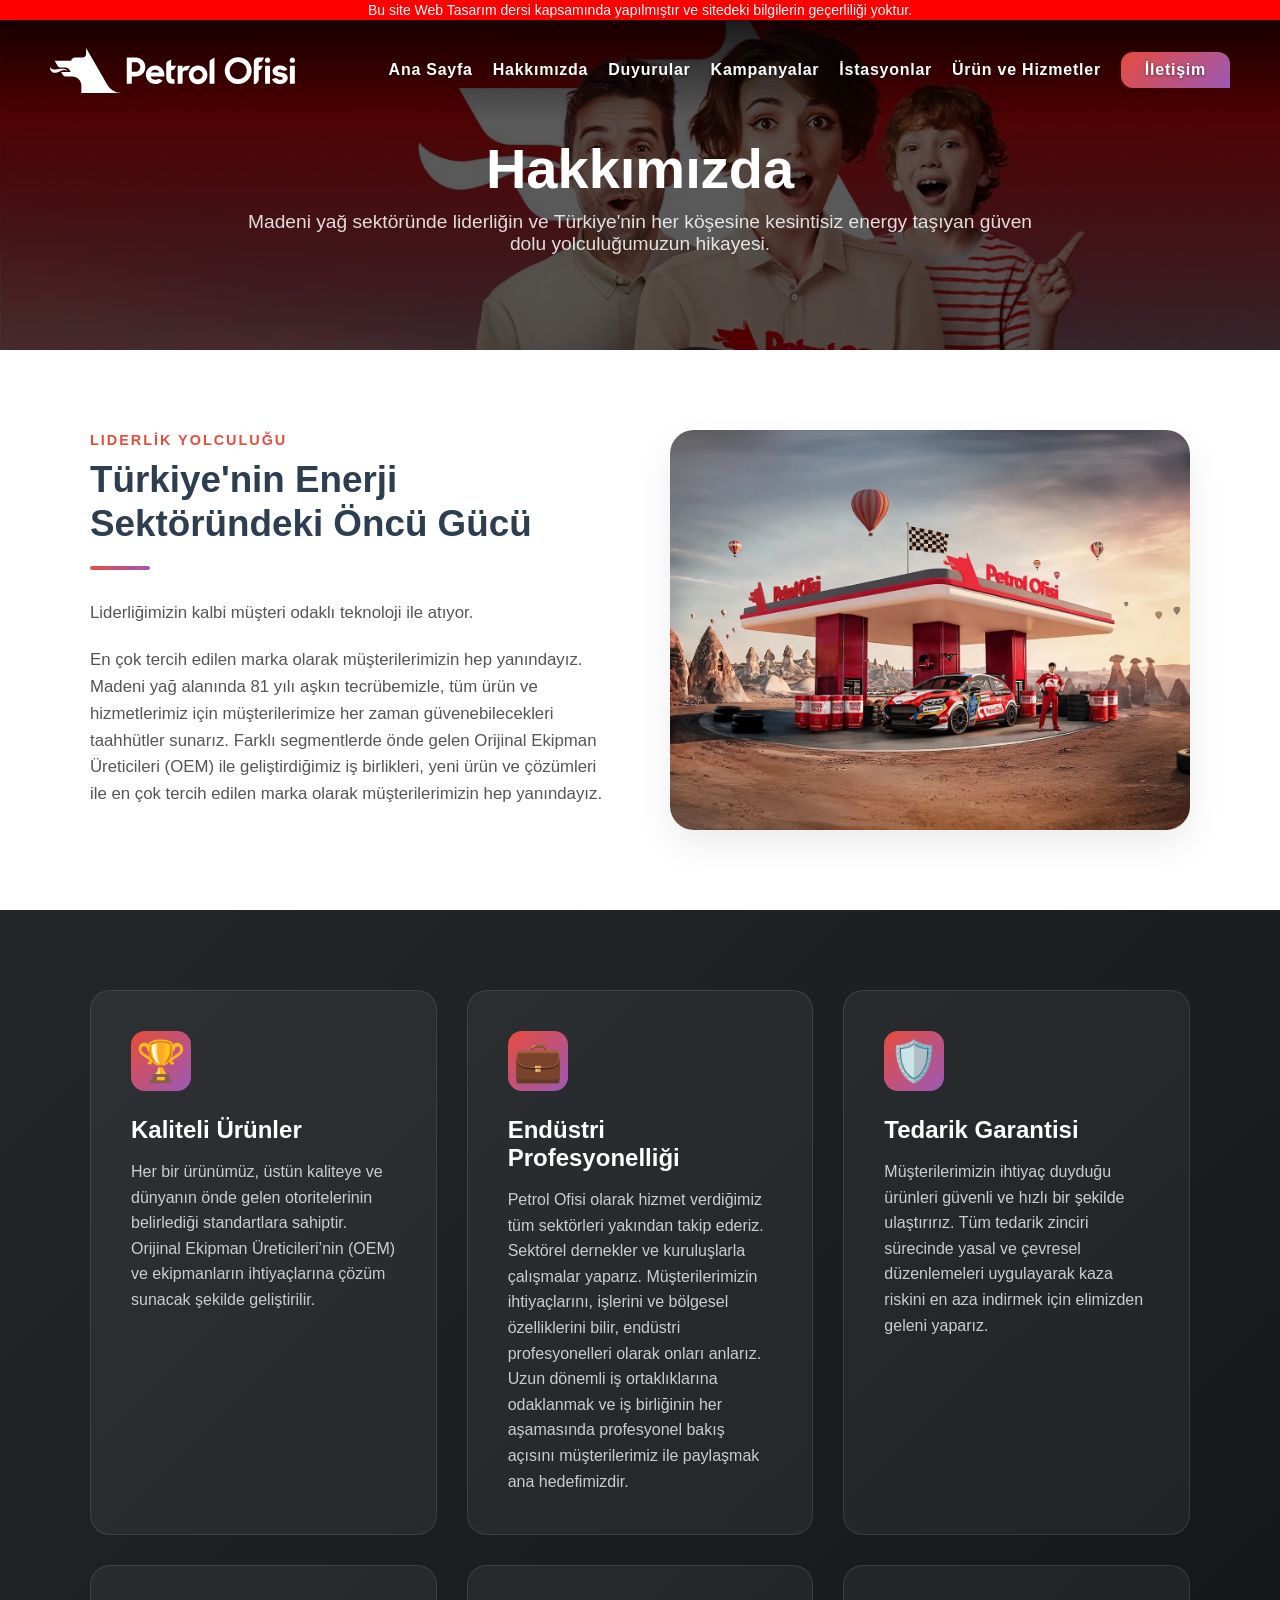
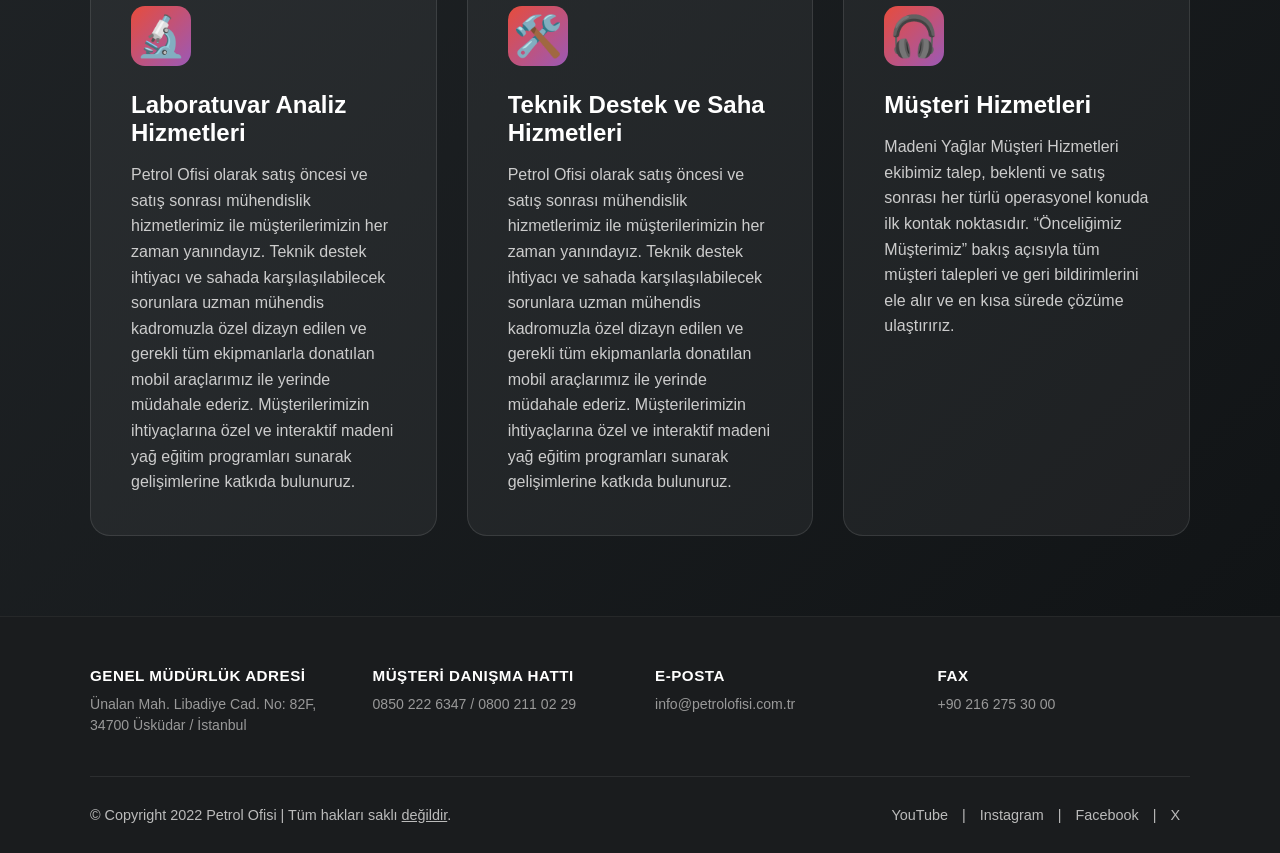
<file: pages/about.html>
<!DOCTYPE html>
<html lang="tr">
<head>
  <meta charset="UTF-8" />
  <meta name="viewport" content="width=device-width, initial-scale=1" />
  <title>Hakkımızda | YERLİ Petrol Ofisi</title>
  <link rel="stylesheet" type="text/css" href="../style.css">
  <link rel="icon" href="../images/favicon.jpg" type="image/x-icon">
</head>
<body>

<div id="uyari-bar">
  Bu site Web Tasarım dersi kapsamında yapılmıştır ve sitedeki bilgilerin geçerliliği yoktur.
</div>

<nav class="menu-bar">
  <div class="logo">
    <a href="../index.html">
      <img alt="Logo" src="../images/logo.svg">
    </a>
  </div>
  <input type="checkbox" id="menu-toggle" style="display: none;">
  <label for="menu-toggle" class="menu-icon-btn">☰</label>
  <ul class="menu-list">
    <li><a href="../index.html">Ana Sayfa</a></li>
    <li><a href="about.html">Hakkımızda</a></li>
    <li><a href="news.html">Duyurular</a></li>
    <li><a href="campaigns.html">Kampanyalar</a></li>
    <li><a href="stations.html">İstasyonlar</a></li>
    <li><a href="products-services.html">Ürün ve Hizmetler</a></li>
    <li class="menu-iletisim"><a href="contact.html">İletişim</a></li>
  </ul>
</nav>

<section class="about-hero">
  <div class="about-hero-overlay"></div>
  <div class="about-hero-container">
    <h1>Hakkımızda</h1>
    <p>Madeni yağ sektöründe liderliğin ve Türkiye'nin her köşesine kesintisiz energy taşıyan güven dolu yolculuğumuzun hikayesi.</p>
  </div>
</section>

<section class="about-story-section">
  <div class="about-container">
    <div class="story-flex">
      <div class="story-text">
        <span class="story-subtitle">LIDERLİK YOLCULUĞU</span>
        <h2>Türkiye'nin Enerji Sektöründeki Öncü Gücü</h2>
        <div class="story-line"></div>
        <p>Liderliğimizin kalbi müşteri odaklı teknoloji ile atıyor.</p>
        <p>En çok tercih edilen marka olarak müşterilerimizin hep yanındayız. Madeni yağ alanında 81 yılı aşkın tecrübemizle, tüm ürün ve hizmetlerimiz için müşterilerimize her zaman güvenebilecekleri taahhütler sunarız. Farklı segmentlerde önde gelen Orijinal Ekipman Üreticileri (OEM) ile geliştirdiğimiz iş birlikleri, yeni ürün ve çözümleri ile en çok tercih edilen marka olarak müşterilerimizin hep yanındayız.</p>
      </div>
      <div class="story-img-box">
        <div class="story-img" style="background-image: url('../images/company/c2.jpg');"></div>
      </div>
    </div>
  </div>
</section>

<section class="about-cards-section">
  <div class="about-container">
    <div class="cards-flex">
      <div class="about-card">
        <div class="about-card-icon">🏆</div>
        <h3>Kaliteli Ürünler</h3>
        <p>Her bir ürünümüz, üstün kaliteye ve dünyanın önde gelen otoritelerinin belirlediği standartlara sahiptir. Orijinal Ekipman Üreticileri’nin (OEM) ve ekipmanların ihtiyaçlarına çözüm sunacak şekilde geliştirilir.</p>
      </div>
      <div class="about-card">
        <div class="about-card-icon">💼</div>
        <h3>Endüstri Profesyonelliği</h3>
        <p>Petrol Ofisi olarak hizmet verdiğimiz tüm sektörleri yakından takip ederiz. Sektörel dernekler ve kuruluşlarla çalışmalar yaparız. Müşterilerimizin ihtiyaçlarını, işlerini ve bölgesel özelliklerini bilir, endüstri profesyonelleri olarak onları anlarız. Uzun dönemli iş ortaklıklarına odaklanmak ve iş birliğinin her aşamasında profesyonel bakış açısını müşterilerimiz ile paylaşmak ana hedefimizdir.</p>
      </div>
      <div class="about-card">
        <div class="about-card-icon">🛡️</div>
        <h3>Tedarik Garantisi</h3>
        <p>Müşterilerimizin ihtiyaç duyduğu ürünleri güvenli ve hızlı bir şekilde ulaştırırız. Tüm tedarik zinciri sürecinde yasal ve çevresel düzenlemeleri uygulayarak kaza riskini en aza indirmek için elimizden geleni yaparız.</p>
      </div>
      <div class="about-card">
        <div class="about-card-icon">🔬</div>
        <h3>Laboratuvar Analiz Hizmetleri</h3>
        <p>Petrol Ofisi olarak satış öncesi ve satış sonrası mühendislik hizmetlerimiz ile müşterilerimizin her zaman yanındayız. Teknik destek ihtiyacı ve sahada karşılaşılabilecek sorunlara uzman mühendis kadromuzla özel dizayn edilen ve gerekli tüm ekipmanlarla donatılan mobil araçlarımız ile yerinde müdahale ederiz. Müşterilerimizin ihtiyaçlarına özel ve interaktif madeni yağ eğitim programları sunarak gelişimlerine katkıda bulunuruz.</p>
      </div>
      <div class="about-card">
        <div class="about-card-icon">🛠️</div>
        <h3>Teknik Destek ve Saha Hizmetleri</h3>
        <p>Petrol Ofisi olarak satış öncesi ve satış sonrası mühendislik hizmetlerimiz ile müşterilerimizin her zaman yanındayız. Teknik destek ihtiyacı ve sahada karşılaşılabilecek sorunlara uzman mühendis kadromuzla özel dizayn edilen ve gerekli tüm ekipmanlarla donatılan mobil araçlarımız ile yerinde müdahale ederiz. Müşterilerimizin ihtiyaçlarına özel ve interaktif madeni yağ eğitim programları sunarak gelişimlerine katkıda bulunuruz.</p>
      </div>
      <div class="about-card">
        <div class="about-card-icon">🎧</div>
        <h3>Müşteri Hizmetleri</h3>
        <p>Madeni Yağlar Müşteri Hizmetleri ekibimiz talep, beklenti ve satış sonrası her türlü operasyonel konuda ilk kontak noktasıdır. “Önceliğimiz Müşterimiz” bakış açısıyla tüm müşteri talepleri ve geri bildirimlerini ele alır ve en kısa sürede çözüme ulaştırırız.</p>
      </div>
    </div>
  </div>
</section>

<footer class="footer">
  <div class="footer-container">
    <div class="footer-info-grid">
      <div class="footer-info-box">
        <h4>Genel Müdürlük Adresi</h4>
        <p>Ünalan Mah. Libadiye Cad. No: 82F, 34700 Üsküdar / İstanbul</p>
      </div>
      <div class="footer-info-box">
        <h4>Müşteri Danışma Hattı</h4>
        <p>0850 222 6347 / 0800 211 02 29</p>
      </div>
      <div class="footer-info-box">
        <h4>E-Posta</h4>
        <p>info@petrolofisi.com.tr</p>
      </div>
      <div class="footer-info-box">
        <h4>Fax</h4>
        <p>+90 216 275 30 00</p>
      </div>
    </div>
    <div class="footer-divider"></div>
    <div class="footer-bottom">
      <p>© Copyright 2022 Petrol Ofisi | Tüm hakları saklı <u>değildir</u>.</p>
      <div class="social-links">
        <a href="https://www.youtube.com/channel/UC8cXYoC1CdPmBd7pALFhbLw" target="_blank" rel="noopener noreferrer">YouTube</a> |
        <a href="https://www.instagram.com/petrolofisi" target="_blank" rel="noopener noreferrer">Instagram</a> |
        <a href="https://www.facebook.com/petrolofisi" target="_blank" rel="noopener noreferrer">Facebook</a> |
        <a href="https://x.com/petrolofisi" target="_blank" rel="noopener noreferrer">X</a>
      </div>
    </div>
  </div>
</footer>

</body>
</html>
</file>
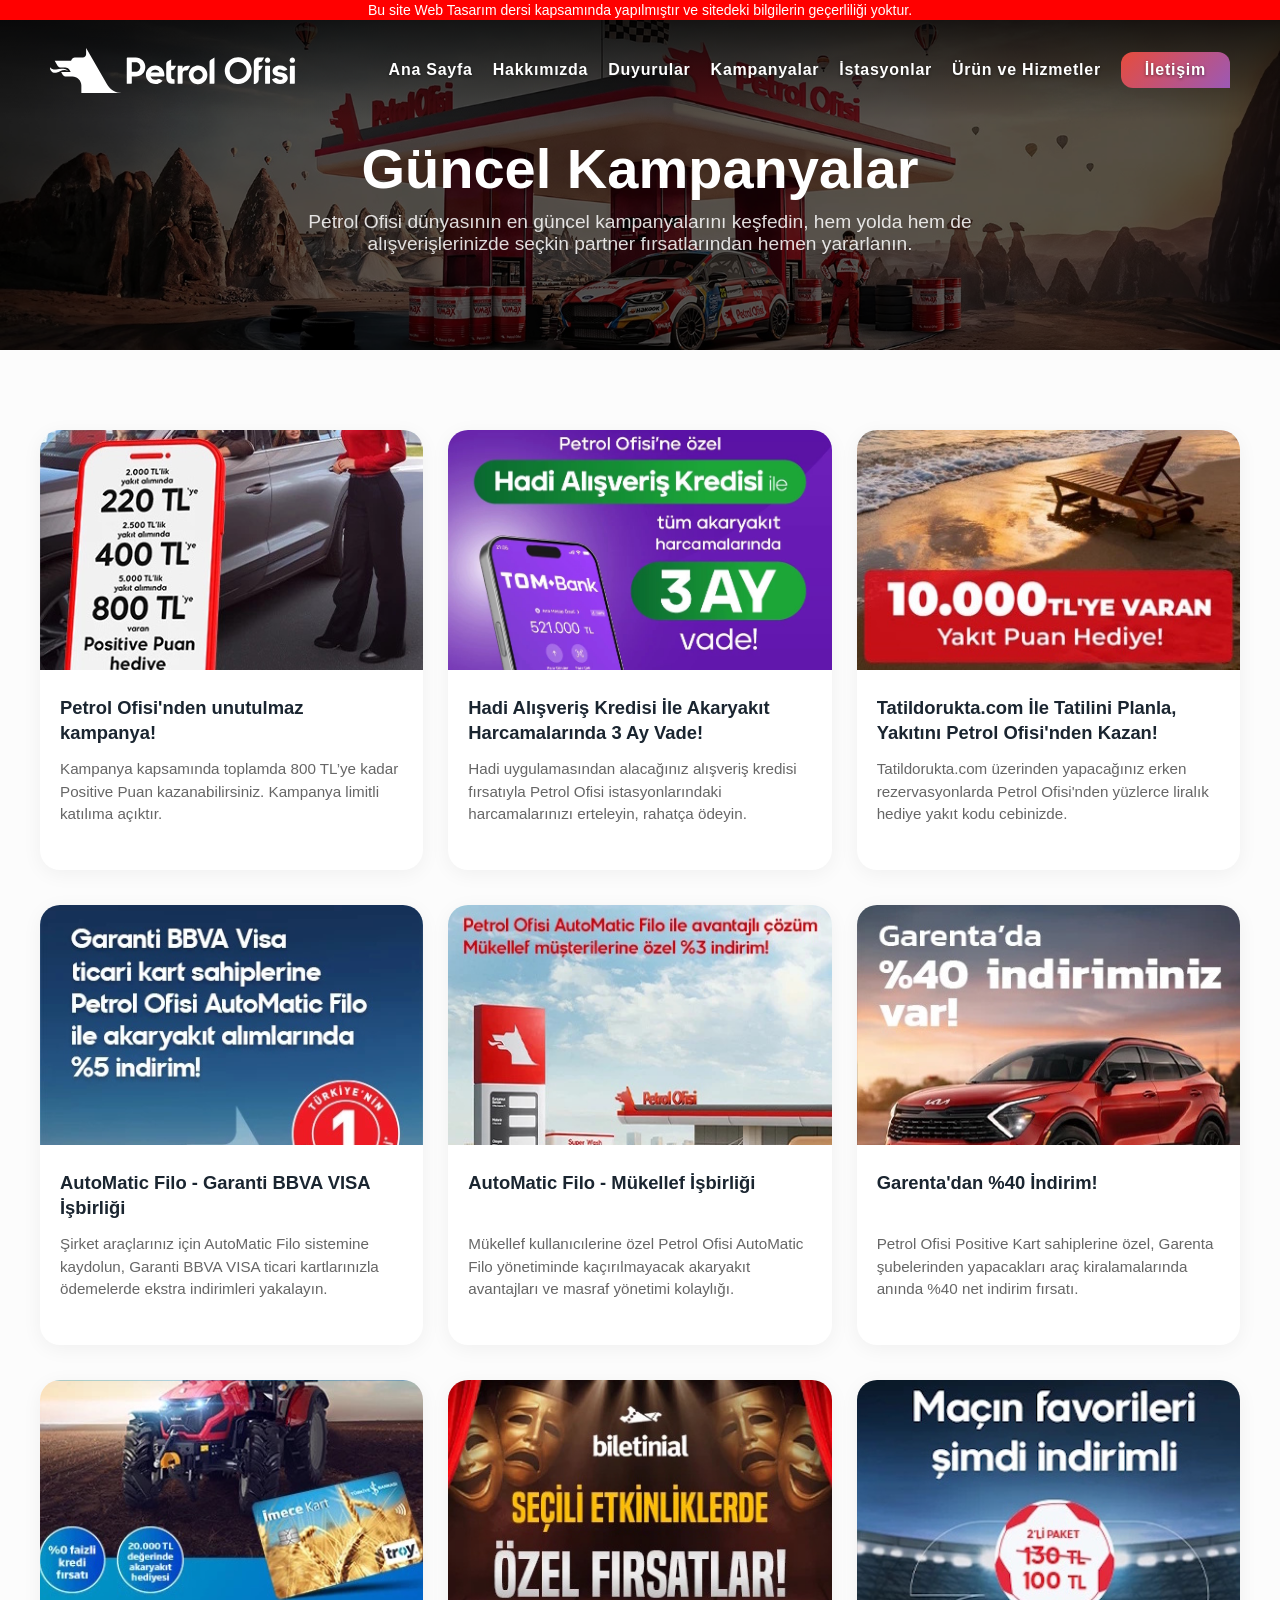
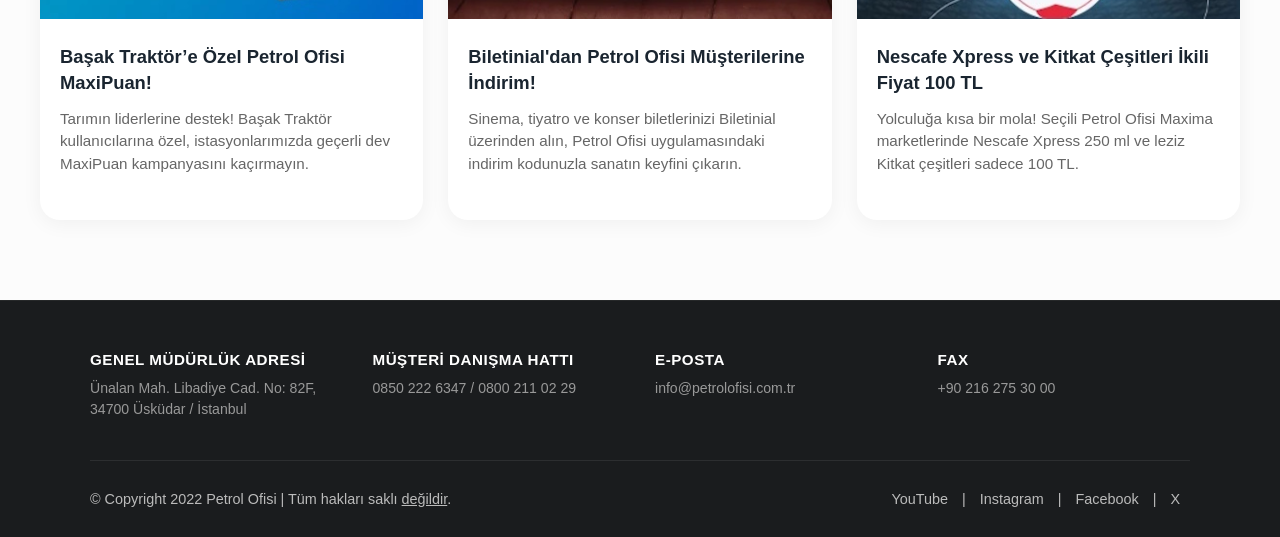
<file: pages/campaigns.html>
<!DOCTYPE html>
<html lang="tr">
<head>
  <meta charset="UTF-8" />
  <meta name="viewport" content="width=device-width, initial-scale=1" />
  <title>Kampanyalar | YERLİ Petrol Ofisi</title>
  <link rel="stylesheet" type="text/css" href="../style.css">
  <link rel="icon" href="../images/favicon.jpg" type="image/x-icon">
</head>
<body>

<div id="uyari-bar">
  Bu site Web Tasarım dersi kapsamında yapılmıştır ve sitedeki bilgilerin geçerliliği yoktur.
</div>

<nav class="menu-bar">
  <div class="logo">
    <a href="../index.html">
      <img alt="Logo" src="../images/logo.svg">
    </a>
  </div>
  <input type="checkbox" id="menu-toggle" style="display: none;">
  <label for="menu-toggle" class="menu-icon-btn">☰</label>
  <ul class="menu-list">
    <li><a href="../index.html">Ana Sayfa</a></li>
    <li><a href="about.html">Hakkımızda</a></li>
    <li><a href="news.html">Duyurular</a></li>
    <li><a href="campaigns.html">Kampanyalar</a></li>
    <li><a href="stations.html">İstasyonlar</a></li>
    <li><a href="products-services.html">Ürün ve Hizmetler</a></li>
    <li class="menu-iletisim"><a href="contact.html">İletişim</a></li>
  </ul>
</nav>

<section class="campaigns-hero-page">
  <div class="campaigns-hero-overlay-page"></div>
  <div class="campaigns-hero-container-page">
    <h1>Güncel Kampanyalar</h1>
    <p>Petrol Ofisi dünyasının en güncel kampanyalarını keşfedin, hem yolda hem de alışverişlerinizde seçkin partner fırsatlarından hemen yararlanın.</p>
  </div>
</section>

<section class="campaigns-grid-section">
  <div class="campaigns-container-page">
    <div class="campaigns-grid">
      <div class="campaign-grid-card">
        <div class="campaign-img-wrapper">
          <div class="campaign-grid-img" style="background-image: url('../images/campaigns/short/c1.jpg');"></div>
        </div>
        <div class="campaign-grid-body">
          <h3>Petrol Ofisi'nden unutulmaz kampanya!</h3>
          <p>Kampanya kapsamında toplamda 800 TL’ye kadar Positive Puan kazanabilirsiniz. Kampanya limitli katılıma açıktır.</p>
        </div>
      </div>
      <div class="campaign-grid-card">
        <div class="campaign-img-wrapper">
          <div class="campaign-grid-img" style="background-image: url('../images/campaigns/short/c2.jpg');"></div>
        </div>
        <div class="campaign-grid-body">
          <h3>Hadi Alışveriş Kredisi İle Akaryakıt Harcamalarında 3 Ay Vade!</h3>
          <p>Hadi uygulamasından alacağınız alışveriş kredisi fırsatıyla Petrol Ofisi istasyonlarındaki harcamalarınızı erteleyin, rahatça ödeyin.</p>
        </div>
      </div>
      <div class="campaign-grid-card">
        <div class="campaign-img-wrapper">
          <div class="campaign-grid-img" style="background-image: url('../images/campaigns/short/c3.jpg');"></div>
        </div>
        <div class="campaign-grid-body">
          <h3>Tatildorukta.com İle Tatilini Planla, Yakıtını Petrol Ofisi'nden Kazan!</h3>
          <p>Tatildorukta.com üzerinden yapacağınız erken rezervasyonlarda Petrol Ofisi'nden yüzlerce liralık hediye yakıt kodu cebinizde.</p>
        </div>
      </div>
      <div class="campaign-grid-card">
        <div class="campaign-img-wrapper">
          <div class="campaign-grid-img" style="background-image: url('../images/campaigns/short/c4.jpg');"></div>
        </div>
        <div class="campaign-grid-body">
          <h3>AutoMatic Filo - Garanti BBVA VISA İşbirliği</h3>
          <p>Şirket araçlarınız için AutoMatic Filo sistemine kaydolun, Garanti BBVA VISA ticari kartlarınızla ödemelerde ekstra indirimleri yakalayın.</p>
        </div>
      </div>
      <div class="campaign-grid-card">
        <div class="campaign-img-wrapper">
          <div class="campaign-grid-img" style="background-image: url('../images/campaigns/short/c5.jpg');"></div>
        </div>
        <div class="campaign-grid-body">
          <h3>AutoMatic Filo - Mükellef İşbirliği</h3>
          <p>Mükellef kullanıcılerine özel Petrol Ofisi AutoMatic Filo yönetiminde kaçırılmayacak akaryakıt avantajları ve masraf yönetimi kolaylığı.</p>
        </div>
      </div>
      <div class="campaign-grid-card">
        <div class="campaign-img-wrapper">
          <div class="campaign-grid-img" style="background-image: url('../images/campaigns/short/c6.jpg');"></div>
        </div>
        <div class="campaign-grid-body">
          <h3>Garenta'dan %40 İndirim!</h3>
          <p>Petrol Ofisi Positive Kart sahiplerine özel, Garenta şubelerinden yapacakları araç kiralamalarında anında %40 net indirim fırsatı.</p>
        </div>
      </div>
      <div class="campaign-grid-card">
        <div class="campaign-img-wrapper">
          <div class="campaign-grid-img" style="background-image: url('../images/campaigns/short/c7.jpg');"></div>
        </div>
        <div class="campaign-grid-body">
          <h3>Başak Traktör’e Özel Petrol Ofisi MaxiPuan!</h3>
          <p>Tarımın liderlerine destek! Başak Traktör kullanıcılarına özel, istasyonlarımızda geçerli dev MaxiPuan kampanyasını kaçırmayın.</p>
        </div>
      </div>
      <div class="campaign-grid-card">
        <div class="campaign-img-wrapper">
          <div class="campaign-grid-img" style="background-image: url('../images/campaigns/short/c8.jpg');"></div>
        </div>
        <div class="campaign-grid-body">
          <h3>Biletinial'dan Petrol Ofisi Müşterilerine İndirim!</h3>
          <p>Sinema, tiyatro ve konser biletlerinizi Biletinial üzerinden alın, Petrol Ofisi uygulamasındaki indirim kodunuzla sanatın keyfini çıkarın.</p>
        </div>
      </div>
      <div class="campaign-grid-card">
        <div class="campaign-img-wrapper">
          <div class="campaign-grid-img" style="background-image: url('../images/campaigns/short/c9.jpg');"></div>
        </div>
        <div class="campaign-grid-body">
          <h3>Nescafe Xpress ve Kitkat Çeşitleri İkili Fiyat 100 TL</h3>
          <p>Yolculuğa kısa bir mola! Seçili Petrol Ofisi Maxima marketlerinde Nescafe Xpress 250 ml ve leziz Kitkat çeşitleri sadece 100 TL.</p>
        </div>
      </div>
    </div>
  </div>
</section>

<footer class="footer">
  <div class="footer-container">
    <div class="footer-info-grid">
      <div class="footer-info-box">
        <h4>Genel Müdürlük Adresi</h4>
        <p>Ünalan Mah. Libadiye Cad. No: 82F, 34700 Üsküdar / İstanbul</p>
      </div>
      <div class="footer-info-box">
        <h4>Müşteri Danışma Hattı</h4>
        <p>0850 222 6347 / 0800 211 02 29</p>
      </div>
      <div class="footer-info-box">
        <h4>E-Posta</h4>
        <p>info@petrolofisi.com.tr</p>
      </div>
      <div class="footer-info-box">
        <h4>Fax</h4>
        <p>+90 216 275 30 00</p>
      </div>
    </div>
    <div class="footer-divider"></div>
    <div class="footer-bottom">
      <p>© Copyright 2022 Petrol Ofisi | Tüm hakları saklı <u>değildir</u>.</p>
      <div class="social-links">
        <a href="https://www.youtube.com/channel/UC8cXYoC1CdPmBd7pALFhbLw" target="_blank" rel="noopener noreferrer">YouTube</a> |
        <a href="https://www.instagram.com/petrolofisi" target="_blank" rel="noopener noreferrer">Instagram</a> |
        <a href="https://www.facebook.com/petrolofisi" target="_blank" rel="noopener noreferrer">Facebook</a> |
        <a href="https://x.com/petrolofisi" target="_blank" rel="noopener noreferrer">X</a>
      </div>
    </div>
  </div>
</footer>

</body>
</html>
</file>
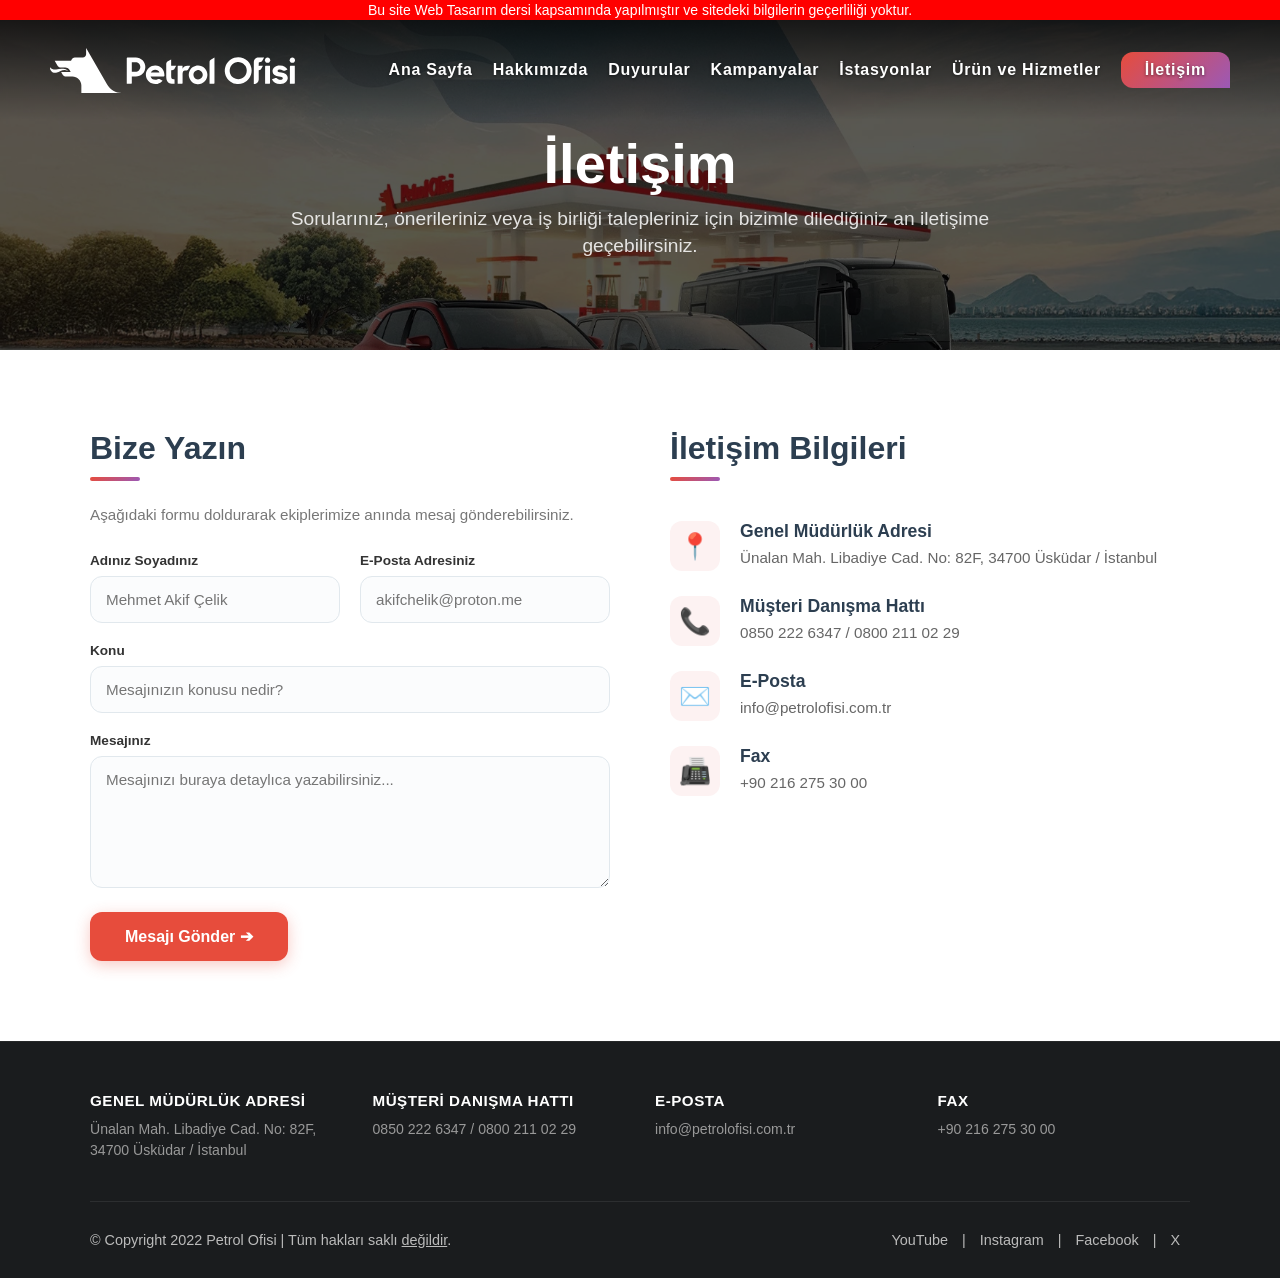
<file: pages/contact.html>
<!DOCTYPE html>
<html lang="tr">
<head>
  <meta charset="UTF-8" />
  <meta name="viewport" content="width=device-width, initial-scale=1" />
  <title>İletişim | YERLİ Petrol Ofisi</title>
  <link rel="stylesheet" type="text/css" href="../style.css">
  <link rel="icon" href="../images/favicon.jpg" type="image/x-icon">
</head>
<body>

<div id="uyari-bar">
  Bu site Web Tasarım dersi kapsamında yapılmıştır ve sitedeki bilgilerin geçerliliği yoktur.
</div>

<nav class="menu-bar">
  <div class="logo">
    <a href="../index.html">
      <img alt="Logo" src="../images/logo.svg">
    </a>
  </div>
  <input type="checkbox" id="menu-toggle" style="display: none;">
  <label for="menu-toggle" class="menu-icon-btn">☰</label>
  <ul class="menu-list">
    <li><a href="../index.html">Ana Sayfa</a></li>
    <li><a href="about.html">Hakkımızda</a></li>
    <li><a href="news.html">Duyurular</a></li>
    <li><a href="campaigns.html">Kampanyalar</a></li>
    <li><a href="stations.html">İstasyonlar</a></li>
    <li><a href="products-services.html">Ürün ve Hizmetler</a></li>
    <li class="menu-iletisim"><a href="contact.html">İletişim</a></li>
  </ul>
</nav>

<section class="contact-hero">
  <div class="contact-hero-overlay"></div>
  <div class="contact-hero-container">
    <h1>İletişim</h1>
    <p>Sorularınız, önerileriniz veya iş birliği talepleriniz için bizimle dilediğiniz an iletişime geçebilirsiniz.</p>
  </div>
</section>

<section class="contact-main-section">
  <div class="contact-container">
    <div class="contact-flex-layout">
      <div class="contact-form-box">
        <h2>Bize Yazın</h2>
        <div class="contact-title-line"></div>
        <p class="form-tip">Aşağıdaki formu doldurarak ekiplerimize anında mesaj gönderebilirsiniz.</p>
        <form action="success.html" method="GET">
          <div class="form-group-row">
            <div class="form-input-group">
              <label>Adınız Soyadınız</label>
              <input type="text" placeholder="Mehmet Akif Çelik" required>
            </div>
            <div class="form-input-group">
              <label>E-Posta Adresiniz</label>
              <input type="email" placeholder="akifchelik@proton.me" required>
            </div>
          </div>
          <div class="form-input-group">
            <label>Konu</label>
            <input type="text" placeholder="Mesajınızın konusu nedir?" required>
          </div>
          <div class="form-input-group">
            <label>Mesajınız</label>
            <textarea rows="6" placeholder="Mesajınızı buraya detaylıca yazabilirsiniz..." required></textarea>
          </div>
          <button type="submit" class="contact-submit-btn">Mesajı Gönder ➔</button>
        </form>
      </div>
      <div class="contact-info-box">
        <h2>İletişim Bilgileri</h2>
        <div class="contact-title-line"></div>
        <div class="info-items-list">
          <div class="info-item">
            <div class="info-icon">📍</div>
            <div class="info-text">
              <h4>Genel Müdürlük Adresi</h4>
              <p>Ünalan Mah. Libadiye Cad. No: 82F, 34700 Üsküdar / İstanbul</p>
            </div>
          </div>
          <div class="info-item">
            <div class="info-icon">📞</div>
            <div class="info-text">
              <h4>Müşteri Danışma Hattı</h4>
              <p>0850 222 6347 / 0800 211 02 29</p>
            </div>
          </div>
          <div class="info-item">
            <div class="info-icon">✉️</div>
            <div class="info-text">
              <h4>E-Posta</h4>
              <p>info@petrolofisi.com.tr</p>
            </div>
          </div>
          <div class="info-item">
            <div class="info-icon">📠</div>
            <div class="info-text">
              <h4>Fax</h4>
              <p>+90 216 275 30 00</p>
            </div>
          </div>
        </div>
      </div>
    </div>
  </div>
</section>

<footer class="footer">
  <div class="footer-container">
    <div class="footer-info-grid">
      <div class="footer-info-box">
        <h4>Genel Müdürlük Adresi</h4>
        <p>Ünalan Mah. Libadiye Cad. No: 82F, 34700 Üsküdar / İstanbul</p>
      </div>
      <div class="footer-info-box">
        <h4>Müşteri Danışma Hattı</h4>
        <p>0850 222 6347 / 0800 211 02 29</p>
      </div>
      <div class="footer-info-box">
        <h4>E-Posta</h4>
        <p>info@petrolofisi.com.tr</p>
      </div>
      <div class="footer-info-box">
        <h4>Fax</h4>
        <p>+90 216 275 30 00</p>
      </div>
    </div>
    <div class="footer-divider"></div>
    <div class="footer-bottom">
      <p>© Copyright 2022 Petrol Ofisi | Tüm hakları saklı <u>değildir</u>.</p>
      <div class="social-links">
        <a href="https://www.youtube.com/channel/UC8cXYoC1CdPmBd7pALFhbLw" target="_blank" rel="noopener noreferrer">YouTube</a> |
        <a href="https://www.instagram.com/petrolofisi" target="_blank" rel="noopener noreferrer">Instagram</a> |
        <a href="https://www.facebook.com/petrolofisi" target="_blank" rel="noopener noreferrer">Facebook</a> |
        <a href="https://x.com/petrolofisi" target="_blank" rel="noopener noreferrer">X</a>
      </div>
    </div>
  </div>
</footer>

</body>
</html>
</file>
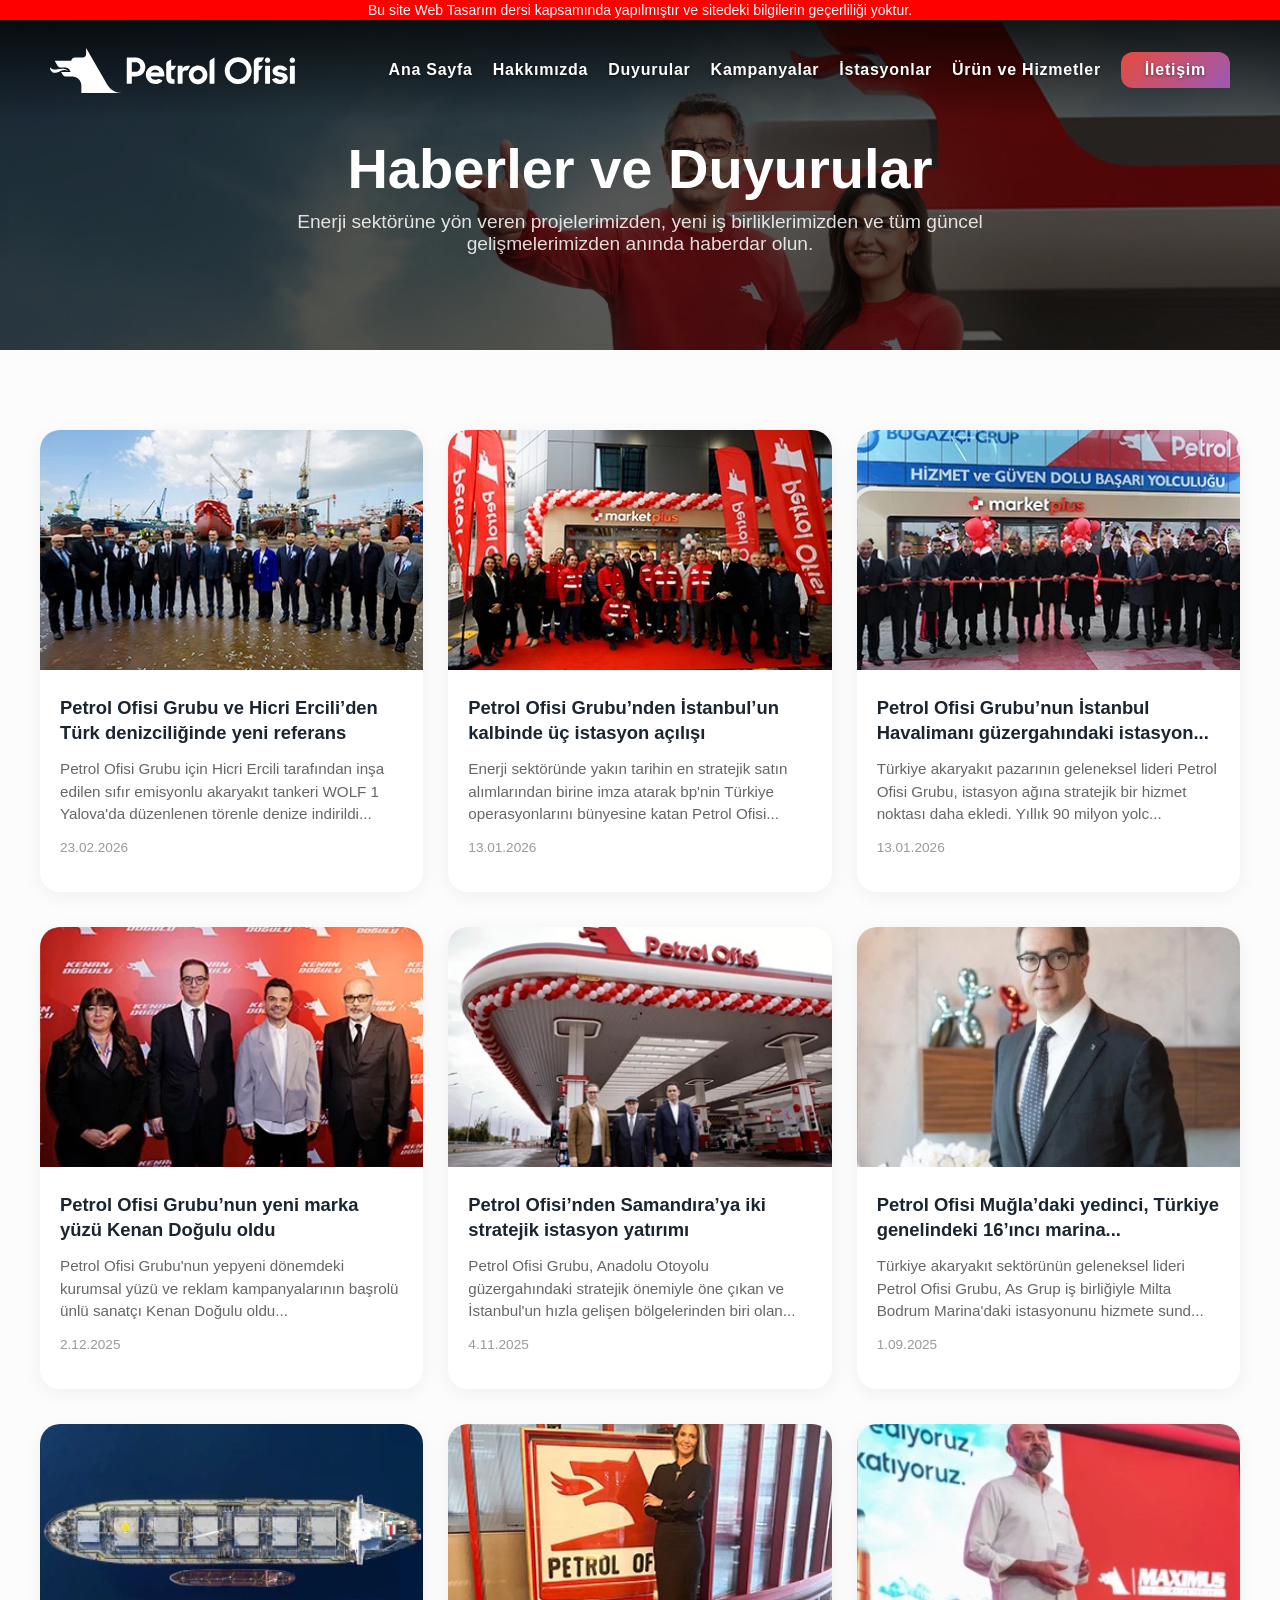
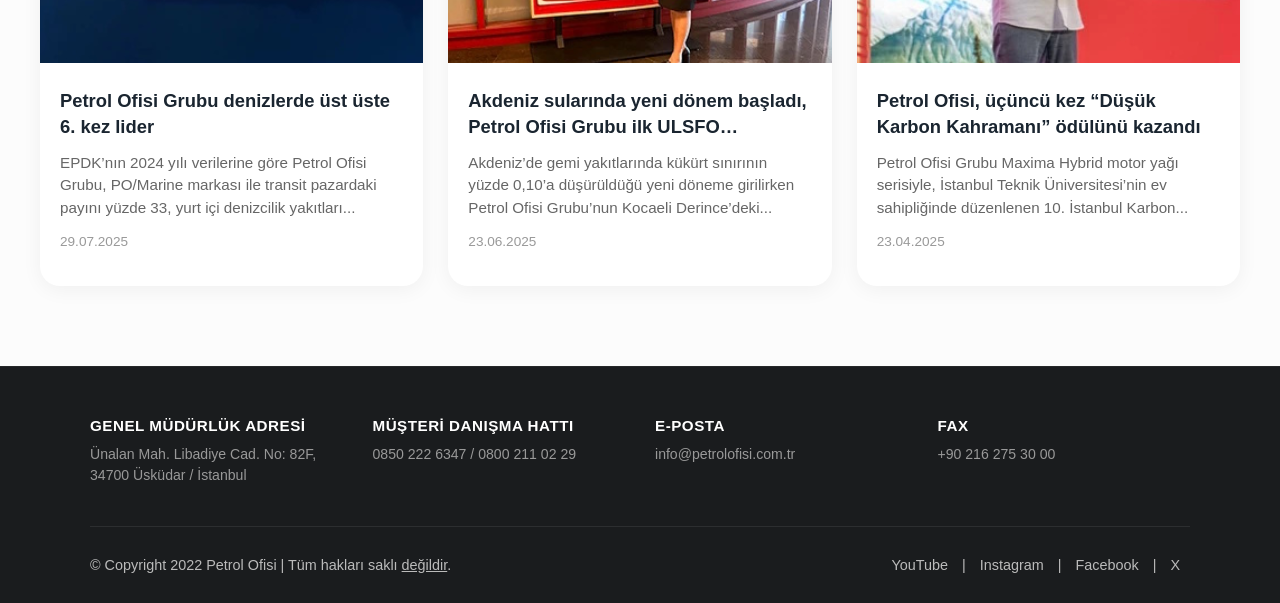
<file: pages/news.html>
<!DOCTYPE html>
<html lang="tr">
<head>
  <meta charset="UTF-8" />
  <meta name="viewport" content="width=device-width, initial-scale=1" />
  <title>Duyurular | YERLİ Petrol Ofisi</title>
  <link rel="stylesheet" type="text/css" href="../style.css">
  <link rel="icon" href="../images/favicon.jpg" type="image/x-icon">
</head>
<body>

<div id="uyari-bar">
  Bu site Web Tasarım dersi kapsamında yapılmıştır ve sitedeki bilgilerin geçerliliği yoktur.
</div>

<nav class="menu-bar">
  <div class="logo">
    <a href="../index.html">
      <img alt="Logo" src="../images/logo.svg">
    </a>
  </div>
  <input type="checkbox" id="menu-toggle" style="display: none;">
  <label for="menu-toggle" class="menu-icon-btn">☰</label>
  <ul class="menu-list">
    <li><a href="../index.html">Ana Sayfa</a></li>
    <li><a href="about.html">Hakkımızda</a></li>
    <li><a href="news.html">Duyurular</a></li>
    <li><a href="campaigns.html">Kampanyalar</a></li>
    <li><a href="stations.html">İstasyonlar</a></li>
    <li><a href="products-services.html">Ürün ve Hizmetler</a></li>
    <li class="menu-iletisim"><a href="contact.html">İletişim</a></li>
  </ul>
</nav>

<section class="news-hero">
  <div class="news-hero-overlay"></div>
  <div class="news-hero-container">
    <h1>Haberler ve Duyurular</h1>
    <p>Enerji sektörüne yön veren projelerimizden, yeni iş birliklerimizden ve tüm güncel gelişmelerimizden anında haberdar olun.</p>
  </div>
</section>

<section class="news-grid-section">
  <div class="news-container">
    <div class="news-grid">
      <div class="news-grid-card">
        <div class="card-img-wrapper">
          <div class="card-img" style="background-image: url('../images/news/n1.jpg');"></div>
        </div>
        <div class="card-body">
          <h3>Petrol Ofisi Grubu ve Hicri Ercili’den Türk denizciliğinde yeni referans</h3>
          <p>Petrol Ofisi Grubu için Hicri Ercili tarafından inşa edilen sıfır emisyonlu akaryakıt tankeri WOLF 1 Yalova'da düzenlenen törenle denize indirildi...</p>
          <span class="card-date">23.02.2026</span>
        </div>
      </div>
      <div class="news-grid-card">
        <div class="card-img-wrapper">
          <div class="card-img" style="background-image: url('../images/news/n2.jpg');"></div>
        </div>
        <div class="card-body">
          <h3>Petrol Ofisi Grubu’nden İstanbul’un kalbinde üç istasyon açılışı</h3>
          <p>Enerji sektöründe yakın tarihin en stratejik satın alımlarından birine imza atarak bp'nin Türkiye operasyonlarını bünyesine katan Petrol Ofisi...</p>
          <span class="card-date">13.01.2026</span>
        </div>
      </div>
      <div class="news-grid-card">
        <div class="card-img-wrapper">
          <div class="card-img" style="background-image: url('../images/news/n3.jpg');"></div>
        </div>
        <div class="card-body">
          <h3>Petrol Ofisi Grubu’nun İstanbul Havalimanı güzergahındaki istasyon...</h3>
          <p>Türkiye akaryakıt pazarının geleneksel lideri Petrol Ofisi Grubu, istasyon ağına stratejik bir hizmet noktası daha ekledi. Yıllık 90 milyon yolc...</p>
          <span class="card-date">13.01.2026</span>
        </div>
      </div>
      <div class="news-grid-card">
        <div class="card-img-wrapper">
          <div class="card-img" style="background-image: url('../images/news/n4.jpg');"></div>
        </div>
        <div class="card-body">
          <h3>Petrol Ofisi Grubu’nun yeni marka yüzü Kenan Doğulu oldu</h3>
          <p>Petrol Ofisi Grubu'nun yepyeni dönemdeki kurumsal yüzü ve reklam kampanyalarının başrolü ünlü sanatçı Kenan Doğulu oldu...</p>
          <span class="card-date">2.12.2025</span>
        </div>
      </div>
      <div class="news-grid-card">
        <div class="card-img-wrapper">
          <div class="card-img" style="background-image: url('../images/news/n5.jpg');"></div>
        </div>
        <div class="card-body">
          <h3>Petrol Ofisi’nden Samandıra’ya iki stratejik istasyon yatırımı</h3>
          <p>Petrol Ofisi Grubu, Anadolu Otoyolu güzergahındaki stratejik önemiyle öne çıkan ve İstanbul'un hızla gelişen bölgelerinden biri olan...</p>
          <span class="card-date">4.11.2025</span>
        </div>
      </div>
      <div class="news-grid-card">
        <div class="card-img-wrapper">
          <div class="card-img" style="background-image: url('../images/news/n6.jpg');"></div>
        </div>
        <div class="card-body">
          <h3>Petrol Ofisi Muğla’daki yedinci, Türkiye genelindeki 16’ıncı marina...</h3>
          <p>Türkiye akaryakıt sektörünün geleneksel lideri Petrol Ofisi Grubu, As Grup iş birliğiyle Milta Bodrum Marina'daki istasyonunu hizmete sund...</p>
          <span class="card-date">1.09.2025</span>
        </div>
      </div>
      <div class="news-grid-card">
        <div class="card-img-wrapper">
          <div class="card-img" style="background-image: url('../images/news/n7.jpg');"></div>
        </div>
        <div class="card-body">
          <h3>Petrol Ofisi Grubu denizlerde üst üste 6. kez lider</h3>
          <p>EPDK’nın 2024 yılı verilerine göre Petrol Ofisi Grubu, PO/Marine markası ile transit pazardaki payını yüzde 33, yurt içi denizcilik yakıtları...</p>
          <span class="card-date">29.07.2025</span>
        </div>
      </div>
      <div class="news-grid-card">
        <div class="card-img-wrapper">
          <div class="card-img" style="background-image: url('../images/news/n8.jpg');"></div>
        </div>
        <div class="card-body">
          <h3>Akdeniz sularında yeni dönem başladı, Petrol Ofisi Grubu ilk ULSFO üretiminin...</h3>
          <p>Akdeniz’de gemi yakıtlarında kükürt sınırının yüzde 0,10’a düşürüldüğü yeni döneme girilirken Petrol Ofisi Grubu’nun Kocaeli Derince’deki...</p>
          <span class="card-date">23.06.2025</span>
        </div>
      </div>
      <div class="news-grid-card">
        <div class="card-img-wrapper">
          <div class="card-img" style="background-image: url('../images/news/n9.jpg');"></div>
        </div>
        <div class="card-body">
          <h3>Petrol Ofisi, üçüncü kez “Düşük Karbon Kahramanı” ödülünü kazandı</h3>
          <p>Petrol Ofisi Grubu Maxima Hybrid motor yağı serisiyle, İstanbul Teknik Üniversitesi’nin ev sahipliğinde düzenlenen 10. İstanbul Karbon...</p>
          <span class="card-date">23.04.2025</span>
        </div>
      </div>
    </div>
  </div>
</section>

<footer class="footer">
  <div class="footer-container">
    <div class="footer-info-grid">
      <div class="footer-info-box">
        <h4>Genel Müdürlük Adresi</h4>
        <p>Ünalan Mah. Libadiye Cad. No: 82F, 34700 Üsküdar / İstanbul</p>
      </div>
      <div class="footer-info-box">
        <h4>Müşteri Danışma Hattı</h4>
        <p>0850 222 6347 / 0800 211 02 29</p>
      </div>
      <div class="footer-info-box">
        <h4>E-Posta</h4>
        <p>info@petrolofisi.com.tr</p>
      </div>
      <div class="footer-info-box">
        <h4>Fax</h4>
        <p>+90 216 275 30 00</p>
      </div>
    </div>
    <div class="footer-divider"></div>
    <div class="footer-bottom">
      <p>© Copyright 2022 Petrol Ofisi | Tüm hakları saklı <u>değildir</u>.</p>
      <div class="social-links">
        <a href="https://www.youtube.com/channel/UC8cXYoC1CdPmBd7pALFhbLw" target="_blank" rel="noopener noreferrer">YouTube</a> |
        <a href="https://www.instagram.com/petrolofisi" target="_blank" rel="noopener noreferrer">Instagram</a> |
        <a href="https://www.facebook.com/petrolofisi" target="_blank" rel="noopener noreferrer">Facebook</a> |
        <a href="https://x.com/petrolofisi" target="_blank" rel="noopener noreferrer">X</a>
      </div>
    </div>
  </div>
</footer>

</body>
</html>
</file>
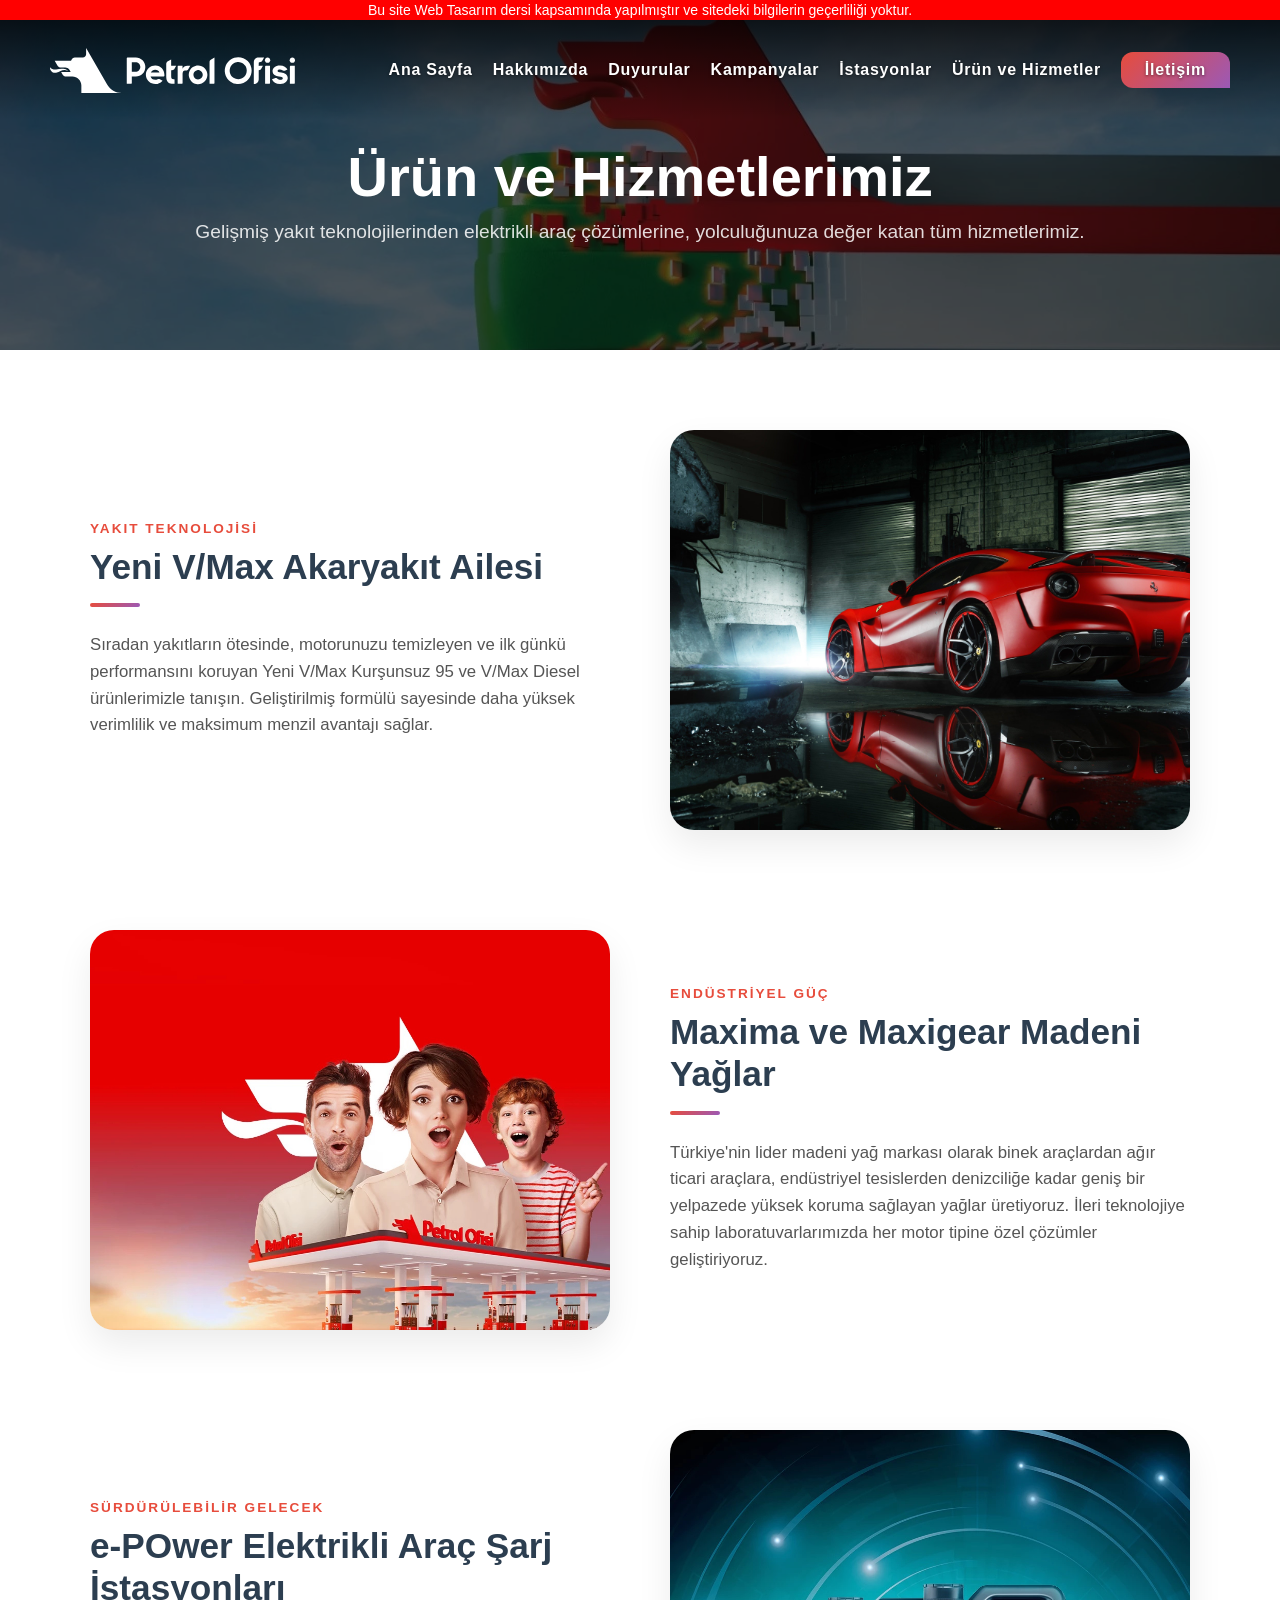
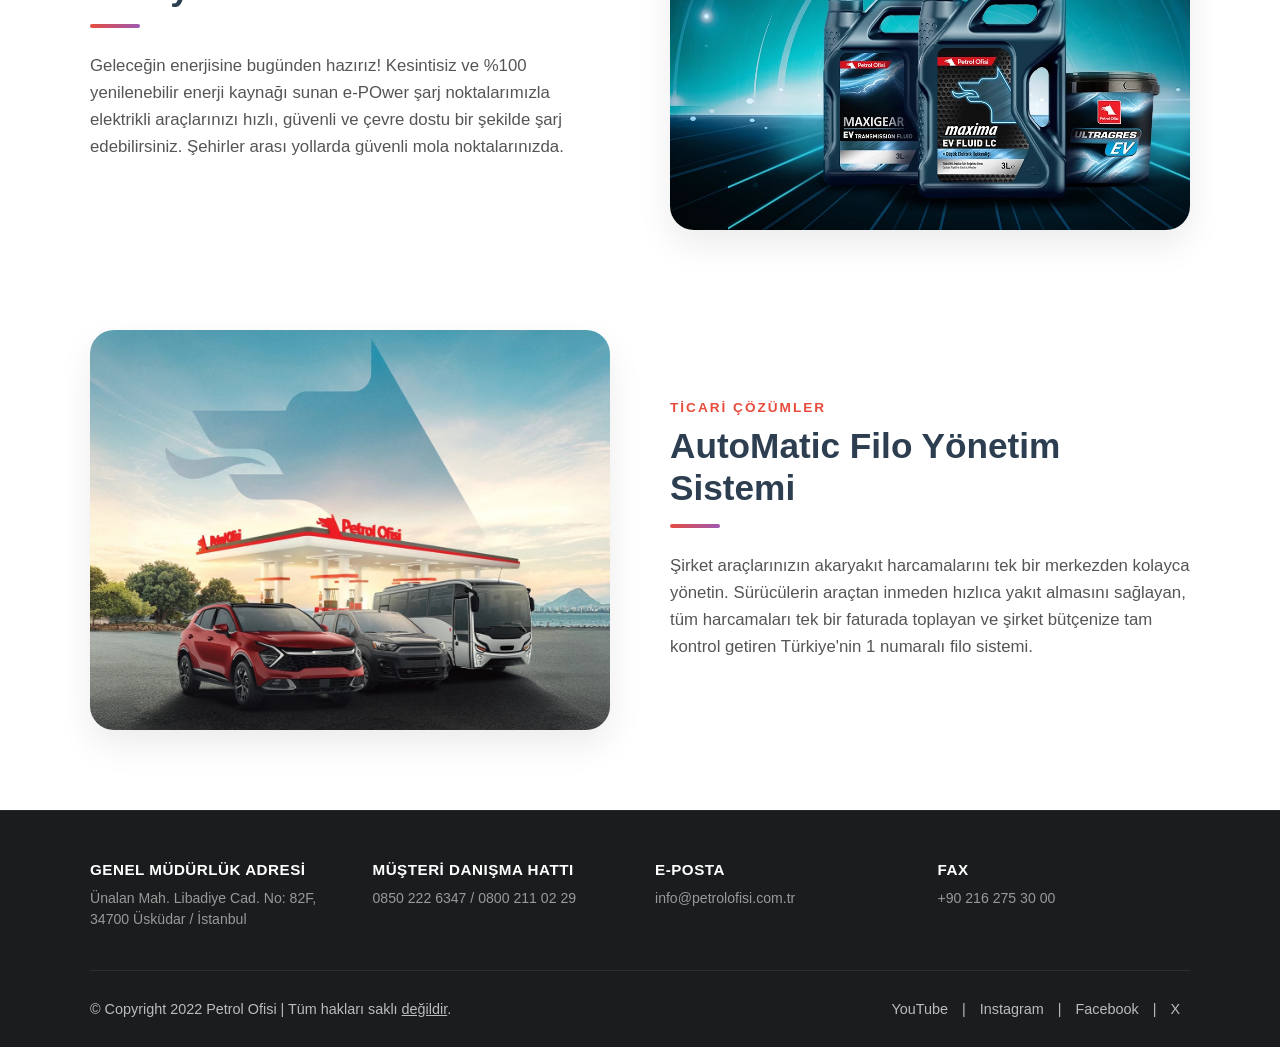
<file: pages/products-services.html>
<!DOCTYPE html>
<html lang="tr">
<head>
  <meta charset="UTF-8" />
  <meta name="viewport" content="width=device-width, initial-scale=1" />
  <title>Ürün ve Hizmetler | YERLİ Petrol Ofisi</title>
  <link rel="stylesheet" type="text/css" href="../style.css">
  <link rel="icon" href="../images/favicon.jpg" type="image/x-icon">
</head>
<body>

<div id="uyari-bar">
  Bu site Web Tasarım dersi kapsamında yapılmıştır ve sitedeki bilgilerin geçerliliği yoktur.
</div>

<nav class="menu-bar">
  <div class="logo">
    <a href="../index.html">
      <img alt="Logo" src="../images/logo.svg">
    </a>
  </div>
  <input type="checkbox" id="menu-toggle" style="display: none;">
  <label for="menu-toggle" class="menu-icon-btn">☰</label>
  <ul class="menu-list">
    <li><a href="../index.html">Ana Sayfa</a></li>
    <li><a href="about.html">Hakkımızda</a></li>
    <li><a href="news.html">Duyurular</a></li>
    <li><a href="campaigns.html">Kampanyalar</a></li>
    <li><a href="stations.html">İstasyonlar</a></li>
    <li><a href="products-services.html">Ürün ve Hizmetler</a></li>
    <li class="menu-iletisim"><a href="contact.html">İletişim</a></li>
  </ul>
</nav>

<section class="products-hero">
  <div class="products-hero-overlay"></div>
  <div class="products-hero-container">
    <h1>Ürün ve Hizmetlerimiz</h1>
    <p>Gelişmiş yakıt teknolojilerinden elektrikli araç çözümlerine, yolculuğunuza değer katan tüm hizmetlerimiz.</p>
  </div>
</section>

<section class="products-list-section">
  <div class="products-container">
    <div class="product-row">
      <div class="product-text">
        <span class="product-badge">YAKIT TEKNOLOJİSİ</span>
        <h2>Yeni V/Max Akaryakıt Ailesi</h2>
        <div class="product-line"></div>
        <p>Sıradan yakıtların ötesinde, motorunuzu temizleyen ve ilk günkü performansını koruyan Yeni V/Max Kurşunsuz 95 ve V/Max Diesel ürünlerimizle tanışın. Geliştirilmiş formülü sayesinde daha yüksek verimlilik ve maksimum menzil avantajı sağlar.</p>
      </div>
      <div class="product-img-box">
        <div class="product-img" style="background-image: url('../images/company/c1.jpg');"></div>
      </div>
    </div>
    <div class="product-row reverse">
      <div class="product-text">
        <span class="product-badge">ENDÜSTRİYEL GÜÇ</span>
        <h2>Maxima ve Maxigear Madeni Yağlar</h2>
        <div class="product-line"></div>
        <p>Türkiye'nin lider madeni yağ markası olarak binek araçlardan ağır ticari araçlara, endüstriyel tesislerden denizciliğe kadar geniş bir yelpazede yüksek koruma sağlayan yağlar üretiyoruz. İleri teknolojiye sahip laboratuvarlarımızda her motor tipine özel çözümler geliştiriyoruz.</p>
      </div>
      <div class="product-img-box">
        <div class="product-img" style="background-image: url('../images/company/c3.jpg');"></div>
      </div>
    </div>
    <div class="product-row">
      <div class="product-text">
        <span class="product-badge">SÜRDÜRÜLEBİLİR GELECEK</span>
        <h2>e-POwer Elektrikli Araç Şarj İstasyonları</h2>
        <div class="product-line"></div>
        <p>Geleceğin enerjisine bugünden hazırız! Kesintisiz ve %100 yenilenebilir enerji kaynağı sunan e-POwer şarj noktalarımızla elektrikli araçlarınızı hızlı, güvenli ve çevre dostu bir şekilde şarj edebilirsiniz. Şehirler arası yollarda güvenli mola noktalarınızda.</p>
      </div>
      <div class="product-img-box">
        <div class="product-img" style="background-image: url('../images/company/c8.jpg');"></div>
      </div>
    </div>
    <div class="product-row reverse">
      <div class="product-text">
        <span class="product-badge">TİCARİ ÇÖZÜMLER</span>
        <h2>AutoMatic Filo Yönetim Sistemi</h2>
        <div class="product-line"></div>
        <p>Şirket araçlarınızın akaryakıt harcamalarını tek bir merkezden kolayca yönetin. Sürücülerin araçtan inmeden hızlıca yakıt almasını sağlayan, tüm harcamaları tek bir faturada toplayan ve şirket bütçenize tam kontrol getiren Türkiye'nin 1 numaralı filo sistemi.</p>
      </div>
      <div class="product-img-box">
        <div class="product-img" style="background-image: url('../images/company/c6.jpg');"></div>
      </div>
    </div>
  </div>
</section>

<footer class="footer">
  <div class="footer-container">
    <div class="footer-info-grid">
      <div class="footer-info-box">
        <h4>Genel Müdürlük Adresi</h4>
        <p>Ünalan Mah. Libadiye Cad. No: 82F, 34700 Üsküdar / İstanbul</p>
      </div>
      <div class="footer-info-box">
        <h4>Müşteri Danışma Hattı</h4>
        <p>0850 222 6347 / 0800 211 02 29</p>
      </div>
      <div class="footer-info-box">
        <h4>E-Posta</h4>
        <p>info@petrolofisi.com.tr</p>
      </div>
      <div class="footer-info-box">
        <h4>Fax</h4>
        <p>+90 216 275 30 00</p>
      </div>
    </div>
    <div class="footer-divider"></div>
    <div class="footer-bottom">
      <p>© Copyright 2022 Petrol Ofisi | Tüm hakları saklı <u>değildir</u>.</p>
      <div class="social-links">
        <a href="https://www.youtube.com/channel/UC8cXYoC1CdPmBd7pALFhbLw" target="_blank" rel="noopener noreferrer">YouTube</a> |
        <a href="https://www.instagram.com/petrolofisi" target="_blank" rel="noopener noreferrer">Instagram</a> |
        <a href="https://www.facebook.com/petrolofisi" target="_blank" rel="noopener noreferrer">Facebook</a> |
        <a href="https://x.com/petrolofisi" target="_blank" rel="noopener noreferrer">X</a>
      </div>
    </div>
  </div>
</footer>

</body>
</html>
</file>
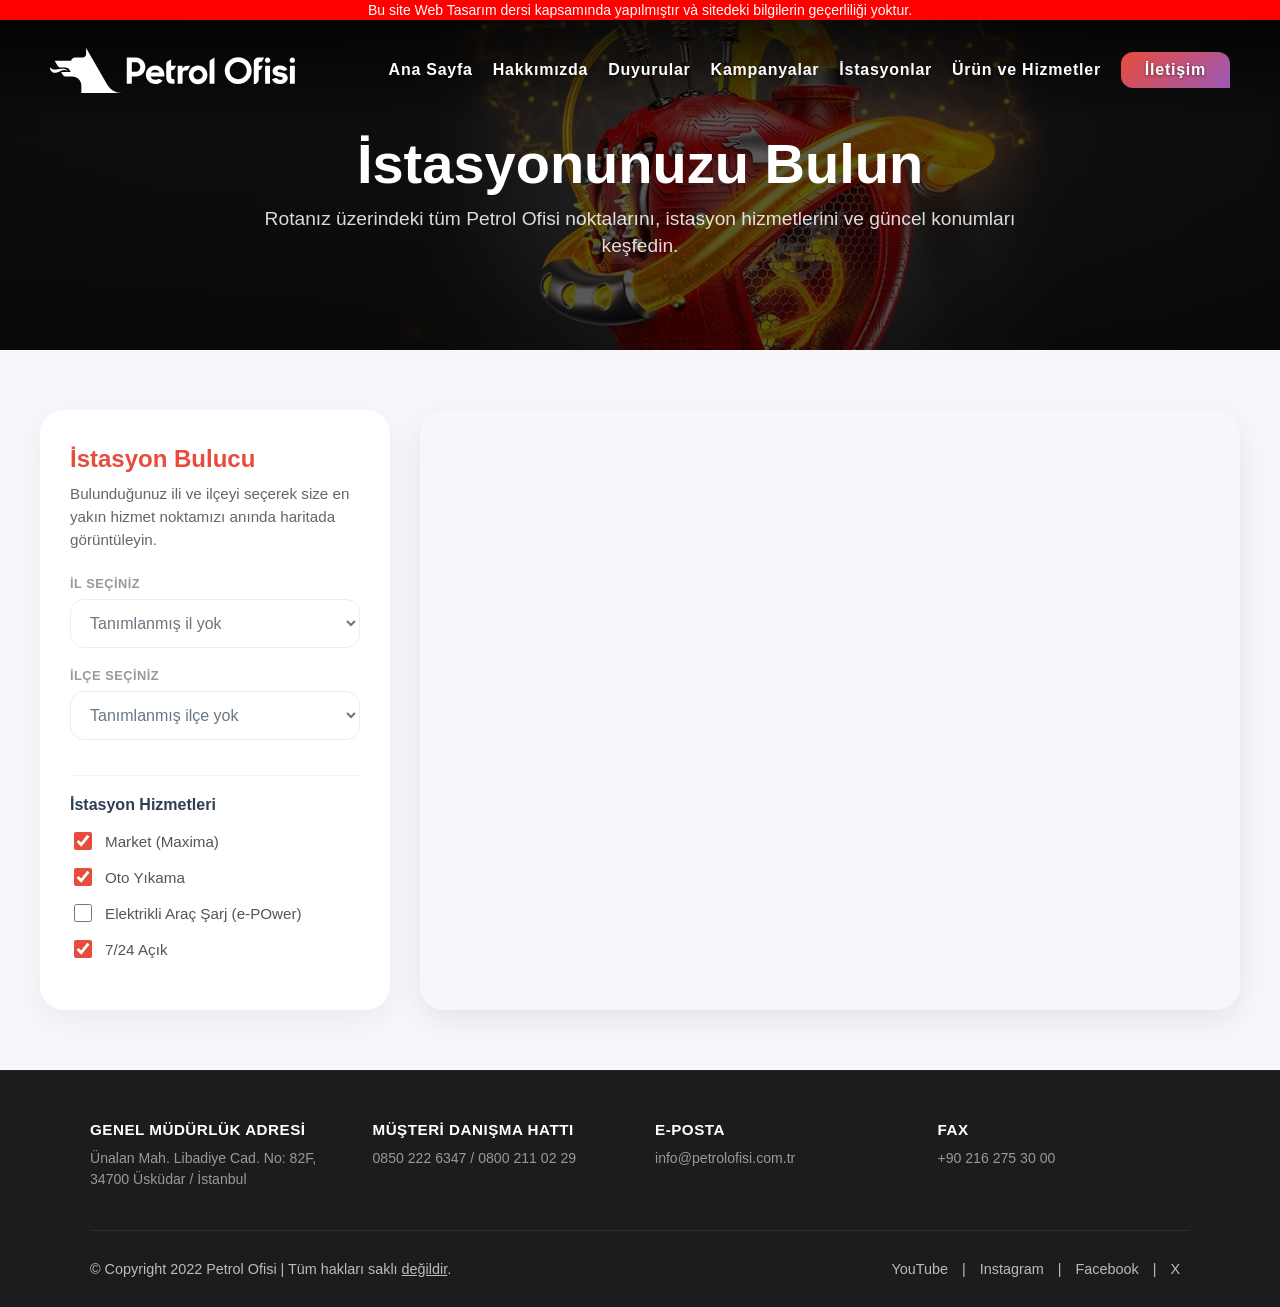
<file: pages/stations.html>
<!DOCTYPE html>
<html lang="tr">
<head>
  <meta charset="UTF-8" />
  <meta name="viewport" content="width=device-width, initial-scale=1" />
  <title>İstasyonlar | YERLİ Petrol Ofisi</title>
  <link rel="stylesheet" type="text/css" href="../style.css">
  <link rel="icon" href="../images/favicon.jpg" type="image/x-icon">
</head>
<body>

<div id="uyari-bar">
  Bu site Web Tasarım dersi kapsamında yapılmıştır và sitedeki bilgilerin geçerliliği yoktur.
</div>

<nav class="menu-bar">
  <div class="logo">
    <a href="../index.html">
      <img alt="Logo" src="../images/logo.svg">
    </a>
  </div>
  <input type="checkbox" id="menu-toggle" style="display: none;">
  <label for="menu-toggle" class="menu-icon-btn">☰</label>
  <ul class="menu-list">
    <li><a href="../index.html">Ana Sayfa</a></li>
    <li><a href="about.html">Hakkımızda</a></li>
    <li><a href="news.html">Duyurular</a></li>
    <li><a href="campaigns.html">Kampanyalar</a></li>
    <li><a href="stations.html">İstasyonlar</a></li>
    <li><a href="products-services.html">Ürün ve Hizmetler</a></li>
    <li class="menu-iletisim"><a href="contact.html">İletişim</a></li>
  </ul>
</nav>

<section class="stations-hero">
  <div class="stations-hero-overlay"></div>
  <div class="stations-hero-container">
    <h1>İstasyonunuzu Bulun</h1>
    <p>Rotanız üzerindeki tüm Petrol Ofisi noktalarını, istasyon hizmetlerini ve güncel konumları keşfedin.</p>
  </div>
</section>

<section class="stations-finder-section">
  <div class="stations-finder-container">
    <div class="finder-sidebar">
      <h3>İstasyon Bulucu</h3>
      <p class="finder-desc">Bulunduğunuz ili ve ilçeyi seçerek size en yakın hizmet noktamızı anında haritada görüntüleyin.</p>
      <div class="finder-select-group">
        <label>İl Seçiniz</label>
        <select disabled>
          <option>Tanımlanmış il yok</option>
        </select>
      </div>
      <div class="finder-select-group">
        <label>İlçe Seçiniz</label>
        <select disabled>
          <option>Tanımlanmış ilçe yok</option>
        </select>
      </div>
      <div class="station-services-checklist">
        <h4>İstasyon Hizmetleri</h4>
        <label><input type="checkbox" checked> Market (Maxima)</label>
        <label><input type="checkbox" checked> Oto Yıkama</label>
        <label><input type="checkbox"> Elektrikli Araç Şarj (e-POwer)</label>
        <label><input type="checkbox" checked> 7/24 Açık</label>
      </div>
    </div>
    <div class="finder-map-wrapper">
      <iframe 
        src="https://www.google.com/maps/embed?pb=!1m18!1m12!1m3!1d3007.4526557375253!2d29.022359!3d41.113702!2m3!1f0!2f0!3f0!3m2!1i1024!2i768!4f13.1!3m3!1m2!1s0x14cab5c52670e97b%3A0xc66512b03fb4ff8a!2sPetrol%20Ofisi%20Genel%20M%C3%BCd%C3%BCrl%C3%BC%C4%9F%C3%BC!5e0!3m2!1str!2str!4v1710000000000!5m2!1str!2str" 
        width="100%" 
        height="100%" 
        style="border:0;" 
        allowfullscreen="" 
        loading="lazy" 
        referrerpolicy="no-referrer-when-downgrade">
      </iframe>
    </div>
  </div>
</section>

<footer class="footer">
  <div class="footer-container">
    <div class="footer-info-grid">
      <div class="footer-info-box">
        <h4>Genel Müdürlük Adresi</h4>
        <p>Ünalan Mah. Libadiye Cad. No: 82F, 34700 Üsküdar / İstanbul</p>
      </div>
      <div class="footer-info-box">
        <h4>Müşteri Danışma Hattı</h4>
        <p>0850 222 6347 / 0800 211 02 29</p>
      </div>
      <div class="footer-info-box">
        <h4>E-Posta</h4>
        <p>info@petrolofisi.com.tr</p>
      </div>
      <div class="footer-info-box">
        <h4>Fax</h4>
        <p>+90 216 275 30 00</p>
      </div>
    </div>
    <div class="footer-divider"></div>
    <div class="footer-bottom">
      <p>© Copyright 2022 Petrol Ofisi | Tüm hakları saklı <u>değildir</u>.</p>
      <div class="social-links">
        <a href="https://www.youtube.com/channel/UC8cXYoC1CdPmBd7pALFhbLw" target="_blank" rel="noopener noreferrer">YouTube</a> |
        <a href="https://www.instagram.com/petrolofisi" target="_blank" rel="noopener noreferrer">Instagram</a> |
        <a href="https://www.facebook.com/petrolofisi" target="_blank" rel="noopener noreferrer">Facebook</a> |
        <a href="https://x.com/petrolofisi" target="_blank" rel="noopener noreferrer">X</a>
      </div>
    </div>
  </div>
</footer>

</body>
</html>
</file>
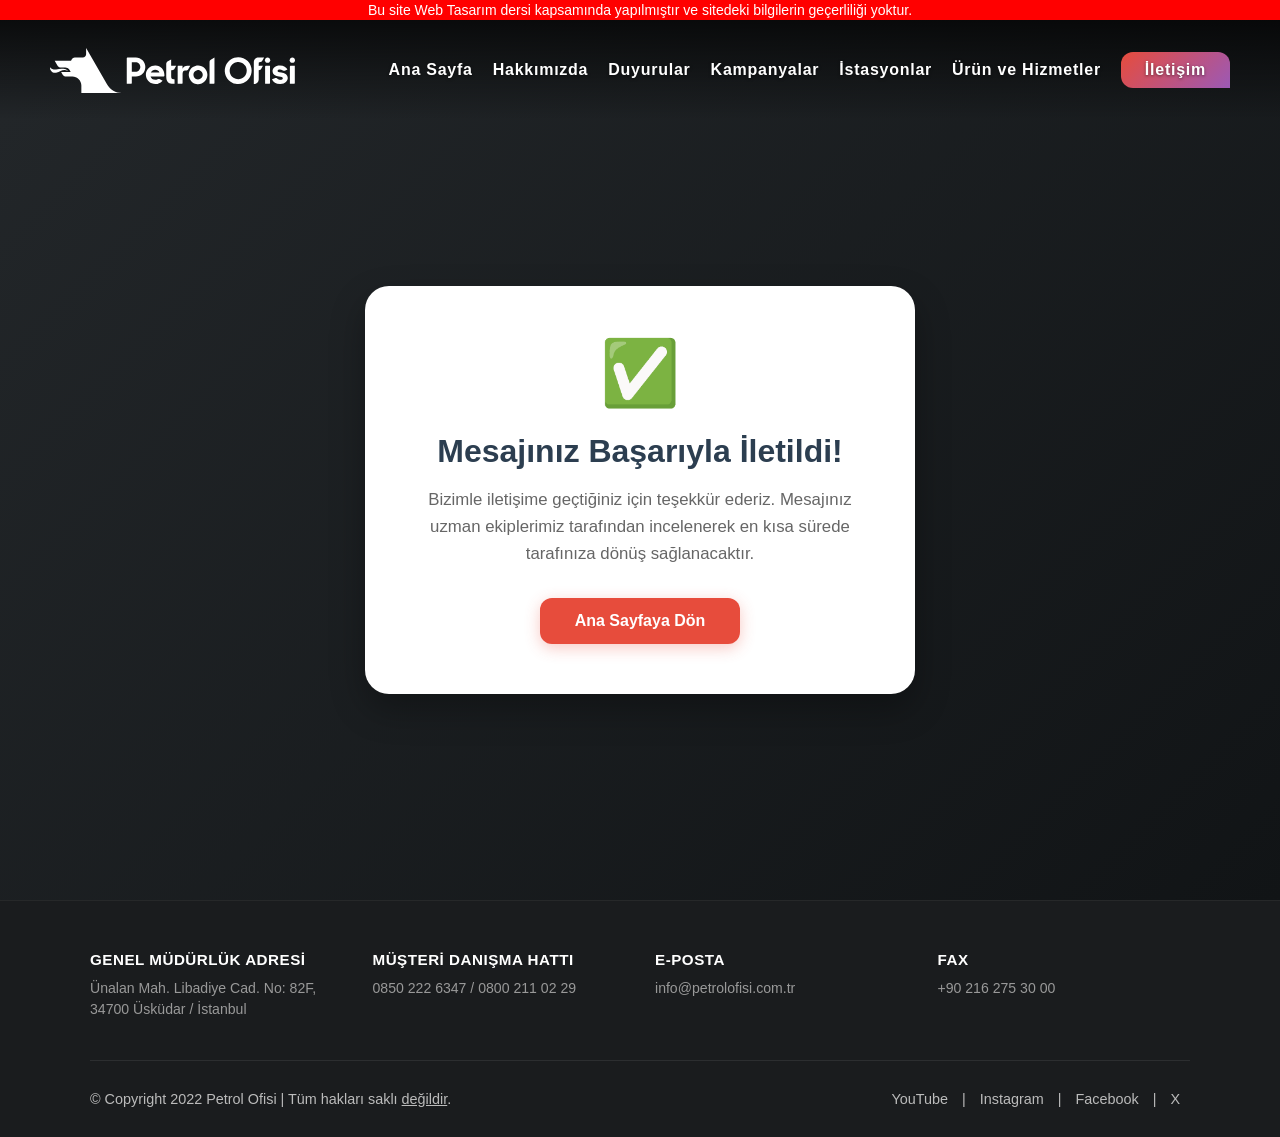
<file: pages/success.html>
<!DOCTYPE html>
<html lang="tr">
<head>
  <meta charset="UTF-8" />
  <meta name="viewport" content="width=device-width, initial-scale=1" />
  <title>Mesajınız Alındı | YERLİ Petrol Ofisi</title>
  <link rel="stylesheet" type="text/css" href="../style.css">
  <link rel="icon" href="../images/favicon.jpg" type="image/x-icon">
</head>
<body>

<div id="uyari-bar">
  Bu site Web Tasarım dersi kapsamında yapılmıştır ve sitedeki bilgilerin geçerliliği yoktur.
</div>

<nav class="menu-bar">
  <div class="logo">
    <a href="../index.html">
      <img alt="Logo" src="../images/logo.svg">
    </a>
  </div>
  <input type="checkbox" id="menu-toggle" style="display: none;">
  <label for="menu-toggle" class="menu-icon-btn">☰</label>
  <ul class="menu-list">
    <li><a href="../index.html">Ana Sayfa</a></li>
    <li><a href="about.html">Hakkımızda</a></li>
    <li><a href="news.html">Duyurular</a></li>
    <li><a href="campaigns.html">Kampanyalar</a></li>
    <li><a href="stations.html">İstasyonlar</a></li>
    <li><a href="products-services.html">Ürün ve Hizmetler</a></li>
    <li class="menu-iletisim"><a href="contact.html">İletişim</a></li>
  </ul>
</nav>

<section class="success-page-section">
  <div class="success-card primary-card">
    <div class="success-icon">✅</div>
    <h1>Mesajınız Başarıyla İletildi!</h1>
    <p>Bizimle iletişime geçtiğiniz için teşekkür ederiz. Mesajınız uzman ekiplerimiz tarafından incelenerek en kısa sürede tarafınıza dönüş sağlanacaktır.</p>
    <a href="../index.html" class="success-back-btn">Ana Sayfaya Dön</a>
  </div>
  <div class="success-card troll-card">
    <div class="success-icon">❌</div>
    <h1 style="color: #e74c3c;">Aslında Mesajınız Başarıyla İletilemedi!</h1>
    <p style="color: #555555;">Çünkü burası sadece bir web tasarım ödevi demosu. Gerçek bir sunucu veya veri tabanı bağlantısı bulunmuyor. Projeyi incelemeye devam etmek için tıklayabilirsiniz.</p>
    <a href="../index.html" class="success-back-btn">Ana Sayfaya Dön</a>
  </div>
</section>

<footer class="footer">
  <div class="footer-container">
    <div class="footer-info-grid">
      <div class="footer-info-box">
        <h4>Genel Müdürlük Adresi</h4>
        <p>Ünalan Mah. Libadiye Cad. No: 82F, 34700 Üsküdar / İstanbul</p>
      </div>
      <div class="footer-info-box">
        <h4>Müşteri Danışma Hattı</h4>
        <p>0850 222 6347 / 0800 211 02 29</p>
      </div>
      <div class="footer-info-box">
        <h4>E-Posta</h4>
        <p>info@petrolofisi.com.tr</p>
      </div>
      <div class="footer-info-box">
        <h4>Fax</h4>
        <p>+90 216 275 30 00</p>
      </div>
    </div>
    <div class="footer-divider"></div>
    <div class="footer-bottom">
      <p>© Copyright 2022 Petrol Ofisi | Tüm hakları saklı <u>değildir</u>.</p>
      <div class="social-links">
        <a href="https://www.youtube.com/channel/UC8cXYoC1CdPmBd7pALFhbLw" target="_blank" rel="noopener noreferrer">YouTube</a> |
        <a href="https://www.instagram.com/petrolofisi" target="_blank" rel="noopener noreferrer">Instagram</a> |
        <a href="https://www.facebook.com/petrolofisi" target="_blank" rel="noopener noreferrer">Facebook</a> |
        <a href="https://x.com/petrolofisi" target="_blank" rel="noopener noreferrer">X</a>
      </div>
    </div>
  </div>
</footer>

</body>
</html>
</file>
<file: style.css>
body {
  margin: 0;
  font-family: Arial, sans-serif;
  box-sizing: border-box;
}

#uyari-bar {
  position: fixed;
  top: 0;
  left: 0;
  width: 100%;
  height: 20px;
  background-color: red;
  color: white;
  font-size: 14px;
  line-height: 20px;
  text-align: center;
  z-index: 1000;
}

.menu-bar {
  position: absolute;
  top: 20px;
  left: 0;
  width: 100%;
  display: flex;
  justify-content: space-between;
  align-items: center;
  background: linear-gradient(to bottom, rgba(0, 0, 0, 0.7) 0%, rgba(0, 0, 0, 0) 100%);
  padding: 50px; 
  height: 50px;
  z-index: 10;
  box-sizing: border-box;
}

.menu-bar .logo a {
  display: flex;
  align-items: center;
}
.menu-bar .logo a img {
  height: 45px;
}

.menu-bar .menu-list {
  list-style: none;
  margin: 0;
  padding: 0;
  display: flex;
  align-items: center;
}
.menu-bar .menu-list li {
  margin-left: 20px;
}

.menu-bar .menu-list li a {
  color: white;
  letter-spacing: .75px;
  text-decoration: none;
  font-weight: bold;
  padding: 14px 0;
  display: block;
  transition: all .2s ease-out;
  text-shadow: 0 1px 3px rgba(0, 0, 0, 0.5); 
}

.menu-bar .menu-list li a:hover {
  color: red;
  letter-spacing: 3.5px;
  transform: scale(1.1);
}

.menu-bar .menu-list .menu-iletisim a {
  background: linear-gradient(135deg, #e74c3c 0%, #9b59b6 100%);
  color: white;
  border-radius: 12px 12px 0px 12px; 
  padding: 10px 24px;
  display: inline-flex;
  align-items: center;
  line-height: 1;
}

.menu-bar .menu-list .menu-iletisim a:hover {
  color: white;
  transform: scale(1.1);
  letter-spacing: 2px;
}

.hero-section {
  position: relative;
  min-height: 836px; 
  display: flex;
  align-items: center;
  z-index: 1;
  transition: background-image 0.8s ease-in-out;
  background-position: center;
  background-size: cover;
  background-repeat: no-repeat;
}

.hero-overlay {
  position: absolute;
  top: 0;
  left: 0;
  width: 100%;
  height: 100%;
  background-color: rgba(0, 0, 0, 0.55); 
  z-index: -1;
}

.hero-container {
  width: 100%;
  max-width: 1200px;
  margin: 0 auto;
  padding: 0 40px;
  display: flex;
  justify-content: space-between;
  align-items: center;
  gap: 50px;
}

.slider-wrapper {
  flex: 1;
  max-width: 600px;
  position: relative;
}

.slides-container {
  min-height: 160px;
  display: flex;
  align-items: center;
}

.slide {
  display: none;
}

.slide.active {
  display: block;
  animation: fadeIn 0.6s ease-in-out;
}

.slide h2 {
  font-size: 3.2rem;
  color: #ffffff;
  margin: 0;
  font-weight: 800;
  line-height: 1.2;
  text-shadow: 0 2px 4px rgba(0,0,0,0.4);
}

.hero-btn {
  margin-top: 25px;
  display: inline-block;
  background-color: #e74c3c;
  color: white;
  padding: 15px 35px;
  border-radius: 30px;
  text-decoration: none;
  font-weight: bold;
  font-size: 1rem;
  text-transform: uppercase;
  letter-spacing: 1px;
  transition: all 0.3s ease;
  box-shadow: 0 4px 15px rgba(231, 76, 60, 0.4);
}

.hero-btn:hover {
  background-color: #c0392b;
  transform: translateY(-3px);
  box-shadow: 0 6px 20px rgba(231, 76, 60, 0.6);
}

.slider-dots {
  display: flex;
  gap: 8px;
  margin-top: 40px;
}

.dot {
  width: 10px;
  height: 10px;
  background-color: rgba(255, 255, 255, 0.4);
  border-radius: 50%;
  transition: all 0.3s ease;
}

.dot.active {
  background-color: #e74c3c;
  width: 25px;
  border-radius: 5px;
}

.hero-sidebar {
  display: flex;
  flex-direction: column;
  gap: 20px;
  width: 320px;
}

.sidebar-box {
  background: linear-gradient(135deg, #e74c3c 0%, #9b59b6 100%);
  padding: 20px 25px;
  border-radius: 16px;
  text-decoration: none;
  display: flex;
  align-items: center;
  gap: 20px;
  transition: all 0.3s cubic-bezier(0.25, 0.8, 0.25, 1);
  box-shadow: 0 4px 15px rgba(155, 89, 182, 0.3); 
  border-left: 5px solid transparent;
}

.sidebar-box:hover {
  transform: translateX(-10px); 
  background: linear-gradient(135deg, #f15a4a 0%, #a86abf 100%);
  border-left: 5px solid #ffffff; 
  box-shadow: 0 10px 25px rgba(231, 76, 60, 0.5);
}

.box-icon {
  font-size: 2rem;
  background: rgba(255, 255, 255, 0.2);
  padding: 10px;
  border-radius: 12px;
  display: flex;
  align-items: center;
  justify-content: center;
  width: 40px;
  height: 40px;
}

.box-text h3 {
  margin: 0 0 5px 0;
  color: #ffffff; 
  font-size: 1.15rem;
  font-weight: 700;
  text-shadow: 0 1px 2px rgba(0, 0, 0, 0.2);
}

.box-text p {
  margin: 0;
  color: rgba(255, 255, 255, 0.85); 
  font-size: 0.9rem;
}

.fuel-prices-section {
  background: linear-gradient(135deg, #800a1d 0%, #ff117f 100%);
  padding: 20px 60px 70px 60px;
  color: white;
  text-align: center;
}

.fuel-prices-section h2 {
  font-size: 2.5rem;
  margin-bottom: 50px;
  font-weight: 700;
  letter-spacing: -0.5px;
}

.price-cards {
  display: flex;
  justify-content: center;
  gap: 25px;
  flex-wrap: wrap;
}

.price-card {
  background-color: #ffffff;
  color: #333333;
  padding: 35px 30px;
  border-radius: 16px;
  width: 240px;
  text-align: left;
  box-shadow: 0 10px 30px rgba(0, 0, 0, 0.15);
  transition: transform 0.3s ease;
}

.price-card:hover {
  transform: translateY(-5px);
}

.brand-sub {
  color: #e74c3c;
  font-weight: bold;
  font-size: 1.1rem;
  display: block;
  margin-bottom: 4px;
}

.price-card h3 {
  margin: 0;
  font-size: 1.3rem;
  color: #2c3e50;
  font-weight: 600;
}

.card-divider {
  width: 30px;
  height: 2px;
  background-color: #333;
  margin: 25px 0;
}

.price-value {
  font-size: 3.5rem;
  font-weight: 700;
  color: #1a1a1a;
  display: flex;
  align-items: baseline;
  line-height: 1;
}

.price-value span {
  font-size: 2rem;
  margin-left: 5px;
  font-weight: 400;
}

.campaigns-section {
  position: relative;
  background: url('images/campaigns/c-bg.jpg') center/cover no-repeat;
  padding: 80px 0; 
  color: white;
  text-align: center;
  z-index: 1;
  overflow: hidden;
}

.campaigns-overlay {
  position: absolute;
  top: 0;
  left: 0;
  width: 100%;
  height: 100%;
  background-color: rgba(35, 39, 42, 0.85); 
  z-index: -1;
}

.campaign-relative {
  position: relative;
  z-index: 2;
  margin: 0 auto;
  padding: 0 40px;
}

.campaigns-section h2 {
  font-size: 2.5rem;
  margin-bottom: 50px;
  font-weight: 700;
}

.campaign-slider-container {
  overflow-x: auto;
  width: 100%;
  cursor: grab; 
  scrollbar-width: none; 
  padding-bottom: 20px;
}

.campaign-slider-container::-webkit-scrollbar {
  display: none; 
}

.campaign-slider-container:active {
  cursor: grabbing; 
}

.campaign-cards {
  display: flex;
  gap: 30px;
  width: max-content;
  padding: 10px;
  margin: 0 auto;
  align-items: flex-start; 
}

.campaign-card {
  background-color: #ffffff;
  border-radius: 24px;
  overflow: hidden;
  width: 340px; 
  display: flex;
  flex-direction: column;
  box-shadow: 0 10px 25px rgba(0,0,0,0.3);
  transition: transform 0.3s ease, box-shadow 0.3s ease;
  height: auto;
  user-select: none; 
}

.campaign-card:hover {
  transform: translateY(-8px);
  box-shadow: 0 15px 30px rgba(0,0,0,0.4);
}

.campaign-header {
  padding: 25px 25px 20px 25px;
  text-align: left;
  color: #1a1a1a;
  display: flex;
  justify-content: space-between;
  align-items: flex-start;
  gap: 15px;
  height: auto;
}

.campaign-header h4 {
  margin: 0;
  font-size: 1.25rem; 
  font-weight: 800; 
  line-height: 1.3;
  letter-spacing: -0.3px;
}

.arrow-icon {
  color: #e74c3c;
  font-weight: bold;
  font-size: 1.4rem;
  transition: transform 0.3s ease;
}

.campaign-card:hover .arrow-icon {
  transform: translateX(5px);
}

.campaign-img {
  width: 100%;
  aspect-ratio: 396 / 533; 
  background-size: cover;
  background-position: center top;
  background-repeat: no-repeat;
  box-sizing: border-box;
}

.station-map-section {
  position: relative;
  width: 100%;
  height: 450px;
  display: flex;
  align-items: center;
  box-sizing: border-box;
}

.station-map-section iframe {
  position: absolute;
  top: 0;
  left: 0;
  width: 100%;
  height: 100%;
  z-index: 1;
}

.map-filter-box {
  position: relative;
  background-color: #ffffff;
  padding: 25px 30px;
  border-radius: 20px;
  width: 280px;
  box-shadow: 0 10px 30px rgba(0, 0, 0, 0.15);
  display: flex;
  flex-direction: column;
  gap: 15px;
  z-index: 5;
  margin-left: 60px;
}

.map-filter-box h3 {
  margin: 0 0 5px 0;
  color: #e74c3c;
  font-size: 1.15rem;
  font-weight: 700;
}

.map-select-group label {
  font-size: 0.75rem;
  color: #888888;
  display: block;
  margin-bottom: 6px;
  font-weight: bold;
}

.map-select-group select {
  width: 100%;
  padding: 12px 15px;
  border: 1px solid #e5e5e5;
  border-radius: 12px;
  font-size: 0.95rem;
  color: #333333;
  outline: none;
  cursor: not-allowed;
  background-color: #ffffff;
  transition: all 0.3s ease;
}

.news-section {
  background-color: #23272a; 
  padding: 60px 20px 80px 20px;
  color: white;
  text-align: center;
}

.news-section h2 {
  font-size: 2.5rem;
  margin-bottom: 50px;
  font-weight: 700;
}

.news-container {
  max-width: 1100px; 
  margin: 0 auto;
}

.news-list {
  display: flex;
  flex-direction: column;
  gap: 20px; 
  margin-bottom: 40px;
}

.news-item {
  background-color: #ffffff;
  border-radius: 24px; 
  overflow: hidden;
  display: flex;
  align-items: center;
  height: 120px; 
  cursor: default;
  transition: transform 0.3s ease, box-shadow 0.3s ease;
}

.news-item:hover {
  transform: translateY(-3px);
  box-shadow: 0 8px 20px rgba(0, 0, 0, 0.4);
}

.news-img {
  width: 180px;
  height: 100%;
  background-size: cover;
  background-position: center;
  border-top-left-radius: 24px;
  border-bottom-left-radius: 24px;
  flex-shrink: 0;
}

.news-content {
  flex: 1;
  padding: 0 35px;
  display: flex;
  justify-content: space-between;
  align-items: center;
  color: #1a1a1a;
  text-align: left;
}

.news-content h3 {
  margin: 0;
  font-size: 1.15rem;
  font-weight: 700;
  line-height: 1.4;
  max-width: 70%; 
}

.news-meta {
  display: flex;
  align-items: center;
  gap: 40px;
}

.news-date {
  color: #999999;
  font-size: 0.95rem;
  font-weight: bold;
}

.news-arrow {
  color: #1a1a1a;
  font-size: 1.3rem;
  font-weight: bold;
  transition: transform 0.3s ease;
}

.news-item:hover .news-arrow {
  transform: translate(3px, 3px);
}

.all-btn {
  display: inline-block;
  background-color: #e74c3c;
  color: white;
  padding: 12px 35px;
  border-radius: 8px; 
  text-decoration: none;
  font-weight: bold;
  font-size: 0.95rem;
  transition: background-color 0.3s ease, transform 0.3s ease;
}

.all-btn:hover {
  background-color: #c0392b;
  transform: scale(1.05);
}

.mobile-app-section {
  background-color: #7d1122 !important; 
  padding: 60px 40px 0 40px;
  color: #ffffff !important;
  display: flex;
  justify-content: center;
  overflow: hidden;
}

.app-main-box {
  width: 100%;
  max-width: 1200px;
  display: flex;
  justify-content: space-between;
  align-items: center; 
  gap: 50px;
}

.app-info-side {
  flex: 1;
  text-align: left;
  padding-bottom: 50px;
}

.app-info-side h2 {
  font-size: 3.5rem;
  font-weight: 800;
  line-height: 1.1;
  color: #ffffff !important;
  margin: 0 0 20px 0;
  font-family: Arial, sans-serif;
}

.app-text-desc {
  font-size: 1.15rem;
  line-height: 1.5;
  color: rgba(255, 255, 255, 0.9) !important;
  margin: 0 0 35px 0;
  max-width: 480px;
}

.app-stores {
  display: flex;
  gap: 15px;
}

.store-link img {
  height: 42px;
  display: block;
}

.app-visual-side {
  display: flex;
  align-items: flex-end; 
  gap: 30px;
}

.app-qr-container {
  background-color: #ffffff !important;
  color: #1a1a1a !important;
  padding: 20px;
  border-radius: 16px;
  width: 140px;
  box-shadow: 0 10px 25px rgba(0,0,0,0.3);
  margin-bottom: 60px; 
}

.app-qr-container p {
  margin: 0 0 12px 0;
  font-size: 0.85rem;
  font-weight: bold;
  line-height: 1.3;
}

.app-qr-container img {
  width: 100%;
  height: auto;
  display: block;
}

.app-phone-image {
  width: 260px;
  height: 440px;
  background: url('images/mobile-app/phone.jpg') bottom center/cover no-repeat;
  background-color: #1a1a1a; 
  border-top-left-radius: 32px;
  border-top-right-radius: 32px;
  border: 4px solid #333;
  border-bottom: none;
  box-shadow: 0 -10px 30px rgba(0,0,0,0.4);
}

@media (max-width: 900px) {
  .app-main-box {
    flex-direction: column;
    text-align: center;
  }
  .app-info-side {
    text-align: center;
    padding-bottom: 20px;
  }
  .app-stores {
    justify-content: center;
  }
  .app-visual-side {
    justify-content: center;
  }
}

@keyframes fadeIn {
  from { opacity: 0; transform: translateY(8px); }
  to { opacity: 1; transform: translateY(0); }
}

.about-hero {
  position: relative;
  height: 350px;
  background: url('images/company/c3.jpg') center/cover no-repeat; 
  display: flex;
  align-items: center;
  justify-content: center;
  text-align: center;
  color: #ffffff;
}

.about-hero-overlay {
  position: absolute;
  top: 0;
  left: 0;
  width: 100%;
  height: 100%;
  background: rgba(0, 0, 0, 0.65);
}

.about-hero-container {
  position: relative;
  z-index: 2;
  padding-top: 40px;
  max-width: 800px;
  padding-left: 20px;
  padding-right: 20px;
}

.about-hero-container h1 {
  font-size: 3.5rem;
  font-weight: 800;
  margin: 0 0 10px 0;
}

.about-hero-container p {
  font-size: 1.2rem;
  color: rgba(255, 255, 255, 0.85);
  margin: 0;
}

.about-container {
  max-width: 1100px;
  margin: 0 auto;
  padding: 0 20px;
}

.about-story-section {
  padding: 80px 0;
  background-color: #ffffff;
}

.story-flex {
  display: flex;
  align-items: center;
  gap: 60px;
}

.story-text {
  flex: 1;
  text-align: left;
}

.story-subtitle {
  color: #e74c3c;
  font-weight: bold;
  font-size: 0.9rem;
  letter-spacing: 2px;
  display: block;
  margin-bottom: 10px;
}

.story-text h2 {
  font-size: 2.3rem;
  color: #2c3e50;
  margin: 0 0 20px 0;
  font-weight: 800;
  line-height: 1.2;
}

.story-line {
  width: 60px;
  height: 4px;
  background: linear-gradient(135deg, #e74c3c 0%, #9b59b6 100%);
  margin-bottom: 30px;
  border-radius: 2px;
}

.story-text p {
  color: #555555;
  font-size: 1.05rem;
  line-height: 1.6;
  margin: 0 0 20px 0;
}

.story-img-box {
  flex: 1;
}

.story-img {
  width: 100%;
  height: 400px;
  background-size: cover;
  background-position: center;
  border-radius: 24px;
  box-shadow: 0 15px 35px rgba(0,0,0,0.1);
}

.about-cards-section {
  padding: 80px 0;
  background: linear-gradient(135deg, #23272a 0%, #111416 100%); 
}

.cards-flex {
  display: flex;
  flex-wrap: wrap;
  gap: 30px;
  justify-content: center;
}

.about-card {
  background-color: rgba(255, 255, 255, 0.05);
  border: 1px solid rgba(255, 255, 255, 0.1);
  padding: 40px;
  border-radius: 20px;
  width: calc((100% - 60px) / 3); 
  box-sizing: border-box;
  text-align: left;
  transition: all 0.3s ease;
}

.about-card:hover {
  transform: translateY(-5px);
  background-color: rgba(255, 255, 255, 0.08);
  border-color: #e74c3c;
}

.about-card-icon {
  font-size: 2.5rem;
  background: linear-gradient(135deg, #e74c3c 0%, #9b59b6 100%);
  width: 60px;
  height: 60px;
  display: flex;
  align-items: center;
  justify-content: center;
  border-radius: 14px;
  margin-bottom: 25px;
}

.about-card h3 {
  color: #ffffff;
  font-size: 1.5rem;
  margin: 0 0 15px 0;
  font-weight: 700;
}

.about-card p {
  color: #cccccc;
  font-size: 1rem;
  line-height: 1.6;
  margin: 0;
}

@media (max-width: 992px) {
  .about-card {
    width: calc((100% - 30px) / 2);
  }
}

@media (max-width: 768px) {
  .about-card {
    width: 100%;
  }
}

@media (max-width: 768px) {
  .story-flex, .cards-flex {
    flex-direction: column;
    gap: 40px;
  }
  .about-hero-container h1 {
    font-size: 2.5rem;
  }
  .story-text h2 {
    font-size: 1.8rem;
  }
  .story-img {
    height: 280px;
  }
}

@media (max-width: 992px) {
  .hero-container {
    flex-direction: column;
    padding: 40px 20px;
    gap: 30px;
  }
  .hero-section {
    min-height: auto;
    padding-top: 120px;
  }
  .hero-sidebar {
    width: 100%;
  }
  .sidebar-box:hover {
    transform: translateY(-5px);
  }

  .fuel-prices-section {
    padding: 60px 20px;
  }
  .price-cards {
    gap: 15px;
  }
  .price-card {
    width: 100%;
    box-sizing: border-box;
  }

  .campaign-cards {
    margin: 0;
    padding: 10px 20px;
  }

  .station-map-section {
    flex-direction: column;
    height: auto;
  }
  .station-map-section iframe {
    position: relative;
    height: 350px;
  }
  .map-filter-box {
    position: relative;
    width: calc(100% - 40px);
    margin: -40px 20px 40px 20px;
    box-sizing: border-box;
    z-index: 10;
  }

  .mobile-app-section {
    padding: 60px 20px 0 20px;
  }
  .app-main-box {
    flex-direction: column;
    text-align: center;
    gap: 40px;
  }
  .app-info-side {
    text-align: center;
    padding-bottom: 0;
  }
  .app-info-side h2 {
    font-size: 2.8rem;
  }
  .app-text-desc {
    margin: 0 auto 30px auto;
  }
  .app-stores {
    justify-content: center;
  }
  .app-visual-side {
    flex-direction: column-reverse;
    align-items: center;
    gap: 20px;
    width: 100%;
  }
  .app-qr-container {
    margin-bottom: 40px;
    text-align: center;
  }
  .app-phone-image {
    width: 240px;
    height: 400px;
  }
}

@media (max-width: 480px) {
  .menu-bar {
    padding: 20px;
  }
  .menu-list {
    display: none;
  }
  .slide h2 {
    font-size: 2rem;
  }
}

.news-hero {
  position: relative;
  height: 350px;
  background: url('images/company/c4.jpg') center/cover no-repeat;
  display: flex;
  align-items: center;
  justify-content: center;
  text-align: center;
  color: #ffffff;
}

.news-hero-overlay {
  position: absolute;
  top: 0;
  left: 0;
  width: 100%;
  height: 100%;
  background: rgba(0, 0, 0, 0.65);
}

.news-hero-container {
  position: relative;
  z-index: 2;
  padding-top: 40px;
  max-width: 800px;
  padding-left: 20px;
  padding-right: 20px;
}

.news-hero-container h1 {
  font-size: 3.5rem;
  font-weight: 800;
  margin: 0 0 10px 0;
}

.news-hero-container p {
  font-size: 1.2rem;
  color: rgba(255, 255, 255, 0.85);
  margin: 0;
}

.news-container {
  max-width: 1200px;
  margin: 0 auto;
  padding: 0 20px;
}

.news-grid-section {
  padding: 80px 0;
  background-color: #fcfcfc;
}

.news-grid {
  display: flex;
  flex-wrap: wrap;
  gap: 35px 25px;
  justify-content: flex-start;
}

.news-grid-card {
  background-color: #ffffff;
  width: calc((100% - 50px) / 3);
  border-radius: 20px;
  overflow: hidden;
  box-shadow: 0 4px 20px rgba(0, 0, 0, 0.05);
  display: flex;
  flex-direction: column;
  transition: transform 0.3s ease, box-shadow 0.3s ease;
}

.news-grid-card:hover {
  transform: translateY(-5px);
  box-shadow: 0 10px 25px rgba(0, 0, 0, 0.1);
}

.card-img-wrapper {
  width: 100%;
  aspect-ratio: 16 / 10;
  overflow: hidden;
}

.card-img {
  width: 100%;
  height: 100%;
  background-size: cover;
  background-position: center;
  transition: transform 0.5s ease;
}

.news-grid-card:hover .card-img {
  transform: scale(1.05); 
}

.card-body {
  padding: 25px 20px;
  display: flex;
  flex-direction: column;
  flex: 1;
  text-align: left;
}

.card-body h3 {
  margin: 0 0 12px 0;
  font-size: 1.15rem;
  color: #1a2530; 
  font-weight: 700;
  line-height: 1.4;
  display: -webkit-box;
  -webkit-line-clamp: 2;
  -webkit-box-orient: vertical;
  overflow: hidden;
  height: 3.2rem;
}

.card-body p {
  margin: 0 0 15px 0;
  font-size: 0.95rem;
  color: #666666;
  line-height: 1.5;
  display: -webkit-box;
  -webkit-line-clamp: 3;
  -webkit-box-orient: vertical;
  overflow: hidden;
  height: 4.2rem;
}

.card-date {
  font-size: 0.85rem;
  color: #999999;
  font-weight: 500;
  margin-top: auto; 
  margin-bottom: 12px;
}

@media (max-width: 992px) {
  .news-grid-card {
    width: calc((100% - 25px) / 2); 
  }
  .news-hero-container h1 {
    font-size: 2.8rem;
  }
}

@media (max-width: 650px) {
  .news-grid-card {
    width: 100%; 
  }
}

.campaigns-hero-page {
  position: relative;
  height: 350px;
  background: url('images/campaigns/c-bg.jpg') center/cover no-repeat;
  display: flex;
  align-items: center;
  justify-content: center;
  text-align: center;
  color: #ffffff;
}

.campaigns-hero-overlay-page {
  position: absolute;
  top: 0;
  left: 0;
  width: 100%;
  height: 100%;
  background: rgba(0, 0, 0, 0.65);
}

.campaigns-hero-container-page {
  position: relative;
  z-index: 2;
  padding-top: 40px;
  max-width: 800px;
  padding-left: 20px;
  padding-right: 20px;
}

.campaigns-hero-container-page h1 {
  font-size: 3.5rem;
  font-weight: 800;
  margin: 0 0 10px 0;
}

.campaigns-hero-container-page p {
  font-size: 1.2rem;
  color: rgba(255, 255, 255, 0.85);
  margin: 0;
}

.campaigns-container-page {
  max-width: 1200px;
  margin: 0 auto;
  padding: 0 20px;
}

.campaigns-grid-section {
  padding: 80px 0;
  background-color: #fcfcfc;
}

.campaigns-grid {
  display: flex;
  flex-wrap: wrap;
  gap: 35px 25px;
  justify-content: flex-start;
}

.campaign-grid-card {
  background-color: #ffffff;
  width: calc((100% - 50px) / 3); 
  border-radius: 20px;
  overflow: hidden;
  box-shadow: 0 4px 20px rgba(0, 0, 0, 0.05);
  display: flex;
  flex-direction: column;
  transition: transform 0.3s ease, box-shadow 0.3s ease;
}

.campaign-grid-card:hover {
  transform: translateY(-5px);
  box-shadow: 0 10px 25px rgba(0, 0, 0, 0.1);
}

.campaign-img-wrapper {
  width: 100%;
  aspect-ratio: 16 / 10;
  overflow: hidden;
}

.campaign-grid-img {
  width: 100%;
  height: 100%;
  background-size: cover;
  background-position: center;
  transition: transform 0.5s ease;
}

.campaign-grid-card:hover .campaign-grid-img {
  transform: scale(1.05);
}

.campaign-grid-body {
  padding: 25px 20px;
  display: flex;
  flex-direction: column;
  flex: 1;
  text-align: left;
}

.campaign-grid-body h3 {
  margin: 0 0 12px 0;
  font-size: 1.15rem;
  color: #1a2530;
  font-weight: 700;
  line-height: 1.4;
  display: -webkit-box;
  -webkit-line-clamp: 2;
  -webkit-box-orient: vertical;
  overflow: hidden;
  height: 3.2rem;
}

.campaign-grid-body p {
  margin: 0 0 20px 0;
  font-size: 0.95rem;
  color: #666666;
  line-height: 1.5;
  display: -webkit-box;
  -webkit-line-clamp: 3;
  -webkit-box-orient: vertical;
  overflow: hidden;
  height: 4.2rem;
}

@media (max-width: 992px) {
  .campaign-grid-card {
    width: calc((100% - 25px) / 2); 
  }
  .campaigns-hero-container-page h1 {
    font-size: 2.8rem;
  }
}

@media (max-width: 650px) {
  .campaign-grid-card {
    width: 100%; 
  }
}

.stations-hero {
  position: relative;
  height: 350px;
  background: url('images/company/c7.jpg') center/cover no-repeat; 
  display: flex;
  align-items: center;
  justify-content: center;
  text-align: center;
  color: #ffffff;
}

.stations-hero-overlay {
  position: absolute;
  top: 0;
  left: 0;
  width: 100%;
  height: 100%;
  background: rgba(0, 0, 0, 0.65);
}

.stations-hero-container {
  position: relative;
  z-index: 2;
  padding-top: 40px;
  max-width: 800px;
  padding-left: 20px;
  padding-right: 20px;
}

.stations-hero-container h1 {
  font-size: 3.5rem;
  font-weight: 800;
  margin: 0 0 10px 0;
}

.stations-hero-container p {
  font-size: 1.2rem;
  color: rgba(255, 255, 255, 0.85);
  margin: 0;
  line-height: 1.4;
}

.stations-finder-section {
  padding: 60px 0;
  background-color: #f5f7fa;
}

.stations-finder-container {
  max-width: 1200px;
  margin: 0 auto;
  padding: 0 20px;
  display: flex;
  gap: 30px;
  height: 600px; 
}

.finder-sidebar {
  width: 350px;
  background-color: #ffffff;
  border-radius: 24px;
  padding: 35px 30px;
  box-shadow: 0 10px 30px rgba(0, 0, 0, 0.05);
  display: flex;
  flex-direction: column;
  text-align: left;
  box-sizing: border-box;
}

.finder-sidebar h3 {
  margin: 0 0 10px 0;
  color: #e74c3c;
  font-size: 1.5rem;
  font-weight: 800;
}

.finder-desc {
  font-size: 0.95rem;
  color: #666666;
  line-height: 1.5;
  margin: 0 0 25px 0;
}

.finder-select-group {
  margin-bottom: 20px;
}

.finder-select-group label {
  font-size: 0.8rem;
  color: #999999;
  display: block;
  margin-bottom: 8px;
  font-weight: bold;
  text-transform: uppercase;
  letter-spacing: 0.5px;
}

.finder-select-group select {
  width: 100%;
  padding: 14px 15px;
  border: 1px solid #e1e8ed;
  border-radius: 14px;
  font-size: 1rem;
  color: #2c3e50;
  outline: none;
  background-color: #ffffff;
  cursor: not-allowed;
  transition: all 0.3s ease;
}

.finder-select-group select:focus {
  border-color: #e74c3c;
  box-shadow: 0 0 0 3px rgba(231, 76, 60, 0.1);
}

.station-services-checklist {
  margin-top: 15px;
  border-top: 1px solid #f0f3f5;
  padding-top: 20px;
}

.station-services-checklist h4 {
  margin: 0 0 15px 0;
  color: #2c3e50;
  font-size: 1rem;
  font-weight: 700;
}

.station-services-checklist label {
  display: flex;
  align-items: center;
  gap: 10px;
  font-size: 0.95rem;
  color: #555555;
  margin-bottom: 12px;
  cursor: pointer;
}

.station-services-checklist input[type="checkbox"] {
  width: 18px;
  height: 18px;
  accent-color: #e74c3c; 
  cursor: pointer;
}

.finder-map-wrapper {
  flex: 1;
  height: 100%;
  border-radius: 24px;
  overflow: hidden;
  box-shadow: 0 10px 30px rgba(0, 0, 0, 0.08);
}

@media (max-width: 992px) {
  .stations-finder-container {
    flex-direction: column;
    height: auto; 
  }
  .finder-sidebar {
    width: 100%;
  }
  .finder-map-wrapper {
    width: 100%;
    height: 400px; 
  }
  .stations-hero-container h1 {
    font-size: 2.8rem;
  }
}

.products-hero {
  position: relative;
  height: 350px;
  background: url('images/company/c5.jpg') center/cover no-repeat;
  display: flex;
  align-items: center;
  justify-content: center;
  text-align: center;
  color: #ffffff;
}

.products-hero-overlay {
  position: absolute;
  top: 0;
  left: 0;
  width: 100%;
  height: 100%;
  background: rgba(0, 0, 0, 0.65);
}

.products-hero-container {
  position: relative;
  z-index: 2;
  padding-top: 40px;
  max-width: 900px;
  padding-left: 20px;
  padding-right: 20px;
}

.products-hero-container h1 {
  font-size: 3.5rem;
  font-weight: 800;
  margin: 0 0 10px 0;
}

.products-hero-container p {
  font-size: 1.2rem;
  color: rgba(255, 255, 255, 0.85);
  margin: 0;
  line-height: 1.4;
}

.products-container {
  max-width: 1100px;
  margin: 0 auto;
  padding: 0 20px;
}

.products-list-section {
  padding: 80px 0;
  background-color: #ffffff;
}

.product-row {
  display: flex;
  align-items: center;
  gap: 60px;
  margin-bottom: 100px; 
}

.product-row:last-child {
  margin-bottom: 0; 
}

.product-row.reverse {
  flex-direction: row-reverse;
}

.product-text {
  flex: 1;
  text-align: left;
}

.product-badge {
  color: #e74c3c;
  font-weight: bold;
  font-size: 0.85rem;
  letter-spacing: 2px;
  display: block;
  margin-bottom: 10px;
}

.product-text h2 {
  font-size: 2.2rem;
  color: #2c3e50;
  margin: 0 0 15px 0;
  font-weight: 800;
  line-height: 1.2;
}

.product-line {
  width: 50px;
  height: 4px;
  background: linear-gradient(135deg, #e74c3c 0%, #9b59b6 100%);
  margin-bottom: 25px;
  border-radius: 2px;
}

.product-text p {
  color: #555555;
  font-size: 1.05rem;
  line-height: 1.6;
  margin: 0;
}

.product-img-box {
  flex: 1;
}

.product-img {
  width: 100%;
  height: 350px;
  background-size: cover;
  background-position: center;
  border-radius: 24px;
  box-shadow: 0 15px 35px rgba(0,0,0,0.08);
}

@media (max-width: 850px) {
  .product-row, .product-row.reverse {
    flex-direction: column; 
    gap: 30px;
    margin-bottom: 70px;
  }
  .products-hero-container h1 {
    font-size: 2.6rem;
  }
  .product-text h2 {
    font-size: 1.8rem;
  }
  .product-img {
    height: 260px;
  }
}

.contact-hero {
  position: relative;
  height: 350px;
  background: url('images/company/c6.jpg') center/cover no-repeat;
  display: flex;
  align-items: center;
  justify-content: center;
  text-align: center;
  color: #ffffff;
}

.contact-hero-overlay {
  position: absolute;
  top: 0;
  left: 0;
  width: 100%;
  height: 100%;
  background: rgba(0, 0, 0, 0.65);
}

.contact-hero-container {
  position: relative;
  z-index: 2;
  padding-top: 40px;
  max-width: 800px;
  padding-left: 20px;
  padding-right: 20px;
}

.contact-hero-container h1 {
  font-size: 3.5rem;
  font-weight: 800;
  margin: 0 0 10px 0;
}

.contact-hero-container p {
  font-size: 1.2rem;
  color: rgba(255, 255, 255, 0.85);
  margin: 0;
  line-height: 1.4;
}

.contact-main-section {
  padding: 80px 0;
  background-color: #ffffff;
}

.contact-container {
  max-width: 1100px;
  margin: 0 auto;
  padding: 0 20px;
}

.contact-flex-layout {
  display: flex;
  gap: 60px;
}

.contact-form-box, .contact-info-box {
  flex: 1;
  text-align: left;
}

.contact-form-box h2, .contact-info-box h2 {
  font-size: 2rem;
  color: #2c3e50;
  margin: 0 0 10px 0;
  font-weight: 800;
}

.contact-title-line {
  width: 50px;
  height: 4px;
  background: linear-gradient(135deg, #e74c3c 0%, #9b59b6 100%);
  margin-bottom: 25px;
  border-radius: 2px;
}

.form-tip {
  color: #777777;
  font-size: 0.95rem;
  margin-bottom: 30px;
}

.form-group-row {
  display: flex;
  gap: 20px;
}

.form-group-row .form-input-group {
  flex: 1;
}

.form-input-group {
  margin-bottom: 20px;
}

.form-input-group label {
  display: block;
  font-size: 0.85rem;
  font-weight: bold;
  color: #333333;
  margin-bottom: 8px;
}

.form-input-group input, .form-input-group textarea {
  width: 100%;
  padding: 14px 15px;
  border: 1px solid #e1e8ed;
  border-radius: 12px;
  font-size: 0.95rem;
  color: #2c3e50;
  outline: none;
  background-color: #fbfcfd;
  box-sizing: border-box;
  transition: all 0.3s ease;
  font-family: Arial, sans-serif;
}

.form-input-group input:focus, .form-input-group textarea:focus {
  border-color: #e74c3c;
  background-color: #ffffff;
  box-shadow: 0 4px 12px rgba(231, 76, 60, 0.08);
}

.form-input-group textarea {
  resize: vertical;
  min-height: 50px;
}

.contact-submit-btn {
  background-color: #e74c3c;
  color: #ffffff;
  border: none;
  padding: 15px 35px;
  font-size: 1rem;
  font-weight: bold;
  border-radius: 12px;
  cursor: pointer;
  box-shadow: 0 4px 15px rgba(231, 76, 60, 0.3);
  transition: all 0.3s ease;
}

.contact-submit-btn:hover {
  background-color: #c0392b;
  transform: translateY(-2px);
  box-shadow: 0 6px 20px rgba(231, 76, 60, 0.4);
}

.info-items-list {
  display: flex;
  flex-direction: column;
  gap: 25px;
  margin-top: 40px;
}

.info-item {
  display: flex;
  align-items: flex-start;
  gap: 20px;
}

.info-icon {
  font-size: 1.6rem;
  background-color: #fdf2f2;
  width: 50px;
  height: 50px;
  display: flex;
  align-items: center;
  justify-content: center;
  border-radius: 12px;
  color: #e74c3c;
  flex-shrink: 0;
}

.info-text h4 {
  margin: 0 0 5px 0;
  font-size: 1.1rem;
  color: #2c3e50;
  font-weight: 700;
}

.info-text p {
  margin: 0;
  color: #666666;
  font-size: 0.95rem;
  line-height: 1.5;
}

@media (max-width: 850px) {
  .contact-flex-layout {
    flex-direction: column;
    gap: 50px;
  }
  .form-group-row {
    flex-direction: column;
    gap: 0;
  }
  .contact-hero-container h1 {
    font-size: 2.6rem;
  }
}

.success-page-section {
  min-height: 100vh;
  background: linear-gradient(135deg, #23272a 0%, #111416 100%);
  display: flex;
  align-items: center;
  justify-content: center;
  padding: 140px 20px 60px 20px;
  box-sizing: border-box;
}

.success-card {
  background-color: #ffffff;
  max-width: 550px;
  width: 100%;
  padding: 50px 40px;
  border-radius: 24px;
  text-align: center;
  box-shadow: 0 15px 35px rgba(0, 0, 0, 0.3);
  display: flex;
  flex-direction: column;
  align-items: center;
  box-sizing: border-box;
  transition: opacity 0.4s ease, transform 0.4s ease, background-color 0.4s ease, visibility 0.4s ease;
}

.success-icon {
  font-size: 4rem;
  margin-bottom: 20px;
}

.success-card h1 {
  font-size: 2rem;
  color: #2c3e50;
  margin: 0 0 15px 0;
  font-weight: 800;
  line-height: 1.3;
}

.success-card p {
  color: #666666;
  font-size: 1.05rem;
  line-height: 1.6;
  margin: 0 0 30px 0;
}

.success-back-btn {
  display: inline-block;
  background-color: #e74c3c;
  color: #ffffff;
  text-decoration: none;
  padding: 14px 35px;
  font-weight: bold;
  border-radius: 12px;
  box-shadow: 0 4px 15px rgba(231, 76, 60, 0.3);
  transition: background-color 0.3s ease, transform 0.3s ease, box-shadow 0.3s ease;
}

.success-back-btn:hover {
  background-color: #c0392b;
  transform: translateY(-4px); 
  box-shadow: 0 6px 20px rgba(231, 76, 60, 0.5);
}

.primary-card {
  position: relative;
  opacity: 1;
  visibility: visible;
  transform: scale(1);
}

.troll-card {
  position: absolute; 
  opacity: 0;
  visibility: hidden;
  transform: scale(0.95); 
  background-color: #fdf2f2;
}

.success-page-section:has(.primary-card .success-back-btn:hover) .primary-card {
  opacity: 0;
  visibility: hidden;
  transform: scale(0.95);
}

.success-page-section:has(.primary-card .success-back-btn:hover) .troll-card {
  opacity: 1;
  visibility: visible;
  transform: scale(1);
}

.success-page-section:has(.troll-card .success-back-btn:hover) .primary-card {
  opacity: 0;
  visibility: hidden;
  transform: scale(0.95);
}
.success-page-section:has(.troll-card .success-back-btn:hover) .troll-card {
  opacity: 1;
  visibility: visible;
  transform: scale(1);
}

.footer {
  background-color: #1a1c1e; 
  color: #bbbbbb;
  padding: 50px 0 30px 0;
  font-size: 0.9rem;
  border-top: 1px solid rgba(255, 255, 255, 0.05);
}

.footer-container {
  max-width: 1100px;
  margin: 0 auto;
  padding: 0 20px;
}

.footer-info-grid {
  display: flex;
  flex-wrap: wrap;
  gap: 30px;
  justify-content: space-between;
  text-align: left;
  margin-bottom: 40px;
}

.footer-info-box {
  flex: 1;
  min-width: 220px; 
}

.footer-info-box h4 {
  color: #ffffff;
  margin: 0 0 10px 0;
  font-size: 0.95rem;
  font-weight: 700;
  letter-spacing: 0.5px;
  text-transform: uppercase;
}

.footer-info-box p {
  margin: 0;
  color: #999999;
  line-height: 1.5;
  font-size: 0.88rem;
}

.footer-divider {
  height: 1px;
  background-color: rgba(255, 255, 255, 0.08);
  margin-bottom: 30px;
}

.footer-bottom {
  display: flex;
  justify-content: space-between;
  align-items: center;
  flex-wrap: wrap;
  gap: 20px;
}

.footer-bottom p {
  margin: 0;
}

.footer .social-links a {
  color: #bbb;
  text-decoration: none;
  margin: 0 10px;
  transition: color 0.3s ease;
}

.footer .social-links a:hover {
  color: #e74c3c;
}

@media (max-width: 768px) {
  .footer-info-grid {
    flex-direction: column;
    gap: 25px;
    text-align: center;
  }
  .footer-bottom {
    flex-direction: column;
    text-align: center;
  }
}

@media (max-width: 768px) {
  #uyari-bar {
    position: fixed !important;
    top: 0 !important;
    left: 0 !important;
    width: 100% !important;
    height: auto !important;
    padding: 6px 10px !important;
    line-height: 1.4 !important;
    z-index: 10000 !important;
  }

  .menu-bar {
    position: absolute !important;
    top: 36px !important;
    left: 0 !important;
    width: 100% !important;
    height: 70px !important;
    padding: 0 24px !important;
    display: flex !important;
    flex-direction: row !important;
    justify-content: space-between !important;
    align-items: center !important;
    box-sizing: border-box !important;
  }

  .menu-bar .logo {
    display: flex !important;
    align-items: center !important;
    margin: 0 !important;
  }

  .menu-bar .logo a img {
    height: 38px !important;
  }

  .menu-icon-btn {
    display: block !important;
    color: white !important;
    font-size: 32px !important;
    cursor: pointer !important;
    z-index: 9999 !important;
    margin: 0 !important;
    user-select: none !important;
  }

  .menu-bar .menu-list {
    display: block !important;
    position: fixed !important;
    top: 0 !important;
    right: -100% !important;
    width: 280px !important;
    height: 100vh !important;
    background-color: rgba(26, 28, 30, 0.99) !important;
    
    padding: 90px 30px 40px 30px !important;
    box-sizing: border-box !important;
    z-index: 9998 !important;
    transition: right 0.4s cubic-bezier(0.25, 0.8, 0.25, 1) !important;
    box-shadow: -10px 0 30px rgba(0,0,0,0.5) !important;
    
    overflow-y: auto !important;
    list-style: none !important;
  }

  .menu-bar .menu-list li {
    margin-left: 0 !important;
    margin-bottom: 25px !important;
    width: 100% !important;
    text-align: center !important;
  }

  .menu-bar .menu-list li a {
    font-size: 1.15rem !important;
    padding: 8px 0 !important;
    color: #ffffff !important;
    display: inline-block !important;
  }

  .menu-bar .menu-list .menu-iletisim a {
    display: inline-flex !important;
    padding: 12px 35px !important;
    margin-top: 5px !important;
  }

  #menu-toggle:checked ~ .menu-list {
    right: 0 !important;
  }

  #menu-toggle:checked ~ .menu-icon-btn {
    color: #e74c3c !important;
    position: fixed !important;
    right: 24px !important;
  }

  html, body {
    overflow-x: hidden !important;
    width: 100% !important;
  }

  .news-list, .price-cards, .cards-flex {
    display: flex !important;
    flex-direction: column !important;
    align-items: center !important;
    gap: 20px !important;
    width: 100% !important;
  }

  .news-item {
    width: 100% !important;
    max-width: 360px !important;
    height: auto !important;
    flex-direction: column !important;
    border-radius: 16px !important;
    padding-bottom: 15px !important;
  }

  .news-img {
    width: 100% !important;
    height: 180px !important;
    border-radius: 16px 16px 0 0 !important;
  }

  .news-content {
    flex-direction: column !important;
    align-items: center !important;
    text-align: center !important;
    padding: 15px !important;
    gap: 10px !important;
  }

  .news-content h3 {
    max-width: 100% !important;
    height: auto !important;
    -webkit-line-clamp: unset !important;
    font-size: 1.1rem !important;
  }

  .news-meta {
    flex-direction: column !important;
    gap: 5px !important;
  }
}

@media (min-width: 769px) {
  .menu-icon-btn {
    display: none !important;
  }
}

.story-img-box, .product-img-box {
  display: block !important;
  flex: 1 !important;
  width: 100% !important;
}

.story-img, .product-img {
  display: block !important;
  width: 100% !important;
  height: 400px !important;
  background-size: cover !important;
  background-position: center !important;
  background-repeat: no-repeat !important;
  border-radius: 24px !important;
  box-shadow: 0 15px 35px rgba(0,0,0,0.08) !important;
}

@media (max-width: 850px) {
  .story-img, .product-img {
    height: 280px !important;
  }
}

@media (max-width: 768px) {
  .about-hero, 
  .news-hero, 
  .campaigns-hero-page, 
  .stations-hero, 
  .products-hero, 
  .contact-hero {
    padding-top: 110px !important;
    height: auto !important;
    padding-bottom: 40px !important;
  }

  .about-hero-container h1,
  .news-hero-container h1,
  .campaigns-hero-container-page h1,
  .stations-hero-container h1,
  .products-hero-container h1,
  .contact-hero-container h1 {
    font-size: 2.2rem !important;
    line-height: 1.3 !important;
    margin-bottom: 10px !important;
  }
}
</file>
